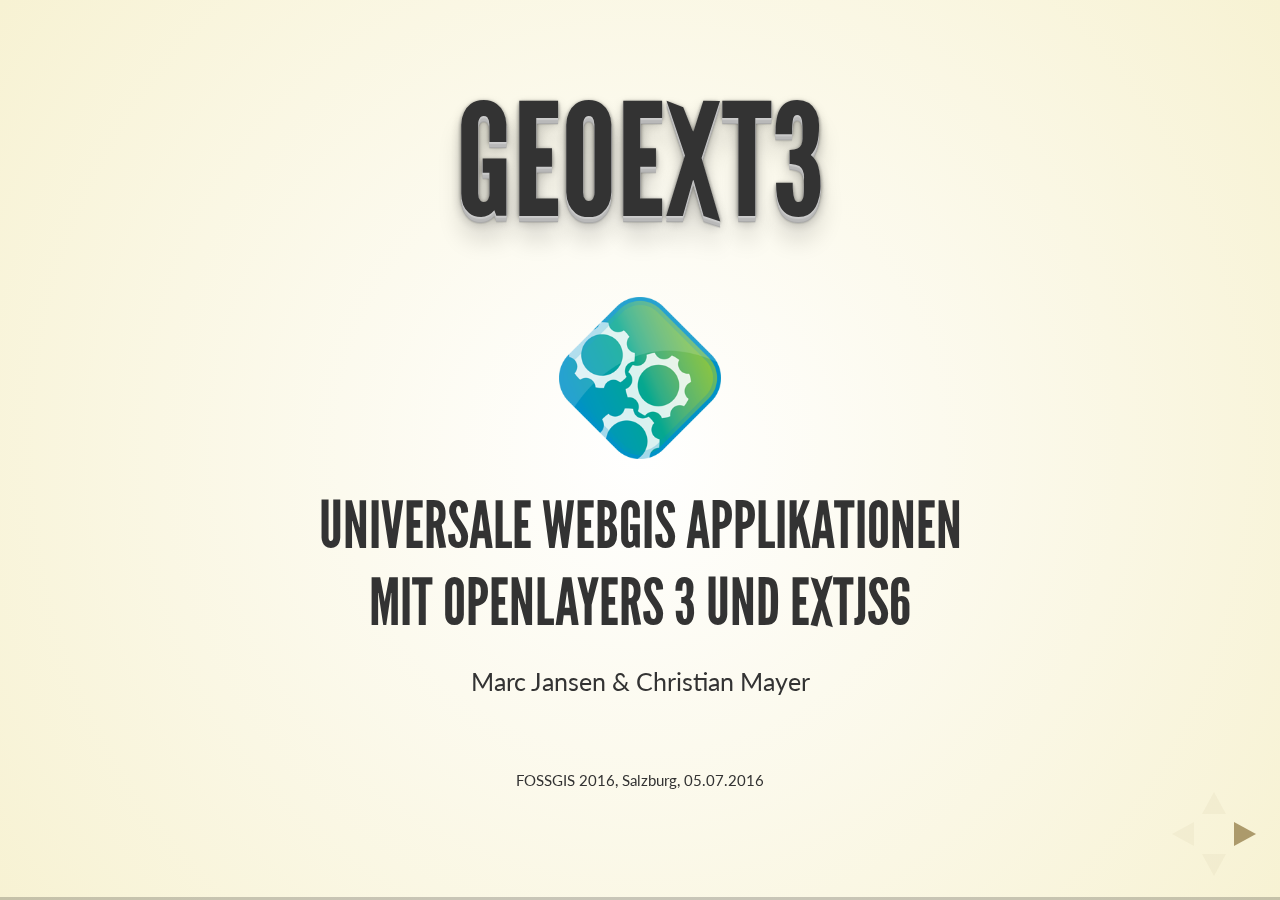
<file: geoext3-talk/index.html>
<!doctype html>
<html lang="de">
  <head>
    <meta charset="utf-8" />
    <meta name="viewport" content="width=device-width, initial-scale=1.0, maximum-scale=1.0, user-scalable=no" />
    <meta name="author" content="Marc Jansen" />
    <meta name="author" content="Christian Mayer" />
    <title>GeoExt3 &mdash; Universale WebGIS Applikationen mit OpenLayers 3 und ExtJS6 | Vortrag auf der FOSSGIS 2016, Salzburg</title>
    <meta name="description" content="GeoExt3 &mdash; Universale WebGIS Applikationen mit OpenLayers 3 und ExtJS6" />

    <!--[if lt IE 9]>
    <script src="../shared/lib/reveal.js-3.3.0/lib/js/html5shiv.js"></script>
    <![endif]-->

    <link rel="stylesheet" href="../shared/lib/reveal.js-3.3.0/css/reveal.css" />
    <link rel="stylesheet" href="../shared/lib/reveal.js-3.3.0/css/theme/beige.css" />

    <link rel="stylesheet" href="../shared/css/customized.css" />

    <!-- Theme used for syntax highlighting of code -->
    <link rel="stylesheet" href="../shared/lib/reveal.js-3.3.0/lib/css/zenburn.css" />

    <!-- Printing and PDF exports -->
    <script>
      var link = document.createElement( 'link' );
      link.rel = 'stylesheet';
      link.type = 'text/css';
      link.href = window.location.search.match( /print-pdf/gi ) ?
        '../shared/lib/reveal.js-3.3.0/css/print/pdf.css' :
        '../shared/lib/reveal.js-3.3.0/css/print/paper.css';
      document.getElementsByTagName( 'head' )[0].appendChild( link );
    </script>

  </head>
  <body>


<!-- BEGIN OF SLIDES -->


    <div class="reveal">
      <div class="slides">

        <section id="start">
          <h1>GeoExt3</h1>
          <img src="../shared/img/geoext-logo.png" class="plain" width=140>
          <h3>Universale WebGIS Applikationen<br />mit OpenLayers 3 und ExtJS6</h3>
          <p>
            <small>Marc Jansen &amp; Christian Mayer</small>
          </p>
          <p>
            <span style="font-size: small;">FOSSGIS 2016, Salzburg, 05.07.2016</small>
          </p>
        </section>

        <section id="toc">
          <h2>Gliederung</h2>
          <ul>
            <li>Über&hellip;</li>
            <li>GeoExt: Stand</li>
            <li>Universale Applikationen…</li>
            <li>… mit GeoExt</li>
            <li>Beispiel</li>
            <li>Fazit</li>
          </ul>
        </section>

        <section id="author-marc-jansen">
          <h2>Marc Jansen</h2>
          <div class="split-info">
            <div class="part" style="width:35%">
              <img src="../shared/img/mj.jpg" class="plain" width="200"/><br />
              <small>
                <a class="email" href="mailto:jansen@terrestris.de">jansen@terrestris.de</a><br />
                <a class="github" href="https://github.com/marcjansen/">@terrestris</a><br />
                <a class="twitter" href="https://twitter.com/selectoid/">@selectoid</a><br />
              </small><br />
              <img src="../shared/img/openlayers_de_1ed.png" class="plain" width=100 />
            </div>
            <div class="part" style="width:60%">
              <div class="enumeration">
                <ul>
                  <li>Seit 2007 Entwickler / Projektleiter bei terrestris</li>
                  <li>Kernentwickler und PSC Mitglied GeoExt</li>
                  <li>Kernentwickler OpenLayers</li>
                  <li>Buchautor "OpenLayers"</li>
                  <li>Sprecher &amp; Trainer <br /> national &amp; international</li>
                  <li>OSGeo Foundation Charter Member</li>
                </ul>
              </div>
            </div>
          </div>
          <div style="clear:both"></div>
        </section>

        <section id="about-company-terrestris">
          <h2>terrestris</h2>
          <div class="split-info">
            <div class="part" style="width:35%">
              <img src="../shared/img/terrestris-logo.png" class="plain" width="200"/>
              <br /><br />
              <a class="github" href="https://github.com/terrestris/">@terrestris</a><br />
              <a class="twitter" href="https://twitter.com/terrestrisde/">@terrestrisde</a>
            </div>
            <div class="part" style="width:60%">
              <div class="enumeration">
                <ul>
                  <li><a href="http://terrestris.de/">terrestris.de</a></li>
                  <li>OpenSource GIS aus Bonn</li>
                  <li>Entwicklung, Projekte &amp; Support/Schulung</li>
                  <li>Beratung, Planung, Implementierung &amp; Wartung</li>
                </ul>
              </div>
            </div>
          </div>
          <div style="clear:both"></div>
        </section>

        <section id="author-christian-mayer">
          <h2>Christian Mayer</h2>
          <div class="split-info">
            <div class="part" style="width:35%">
              <img src="../shared/img/cm.jpg" class="plain" width="200"/><br />
              <small>
                <a class="email" href="mailto:chris@meggsimum">chris@meggsimum.de</a><br />
                <a class="github" href="https://github.com/chrismayer/">@chrismayer</a><br />
                <a class="twitter" href="https://twitter.com/geofootballer/">@geofootballer</a><br />
              </small><br />
            </div>
            <div class="part"  style="width:60%">
              <div class="enumeration">
                <ul>
                  <li>Geoinformatiker</li>
                  <li>Softwareentwickler &amp; -architekt</li>
                  <li>Kernentwickler und PSC Mitglied GeoExt</li>
                  <li>Sprecher &amp; Trainer <br /> national &amp; international</li>
                  <li>OSGeo Foundation Charter Member</li>
                </ul>
              </div>
            </div>
          </div>
          <div style="clear:both"></div>
        </section>

        <section id="about-company-meggsimum">
          <h2>meggsimum</h2>
          <div class="split-info">
            <div class="part" style="width:35%">
              <img src="../shared/img/meggsimum-logo.png" class="plain" width="200"/>
              <br /><br />
              <a class="github" href="https://github.com/meggsimum/">@meggsimum</a><br />
              <a class="twitter" href="https://twitter.com/meggsimum/">@meggsimum</a>
            </div>
            <div class="part" style="width:60%">
              <div class="enumeration">
                <ul>
                  <li><a href="http://meggsimum.de/">meggsimum.de</a></li>
                  <li>Dienstleistungen im Bereich GIS, Webmapping &amp; GDI</li>
                  <li>Maßgeschneiderte WebGIS-Lösungen</li>
                  <li>Softwarekonzepte und Softwareentwicklung</li>
                  <li>Geodaten</li>
                  <li>Beratung und Schulung</li>
                </ul>
              </div>
            </div>
          </div>
          <div style="clear:both"></div>
        </section>

        <section>
          <h1>GeoExt</h1>
          <h2>Aktueller Stand</h2>
        </section>

        <section>
          <h2>GeoExt</h2>
          <ul>
            <li>JavaScript-Framework für "Rich Web Mapping Applications"</li>
            <li>Basiert auf OpenLayers und ExtJS</li>
            <li>Erweitert ExtJS um räumliche Komponenten</li>
            <li>Grafische Komponenten und Daten-Paket</li>
            <li>OpenSource, © OSGeo</li>
            <li>Sei März 2009 (7,5 Jahre)</li>
          </ul>
        </section>

        <section
          data-background-image="img/desktop-complex-composed.png"
          data-background-size="80% auto">
          <p>&nbsp;</p>
        </section>

        <section>
          <h2>Versionen</h2>
          <table>
            <thead>
              <tr>
                <th>GeoExt</th>
                <th>ExtJS</th>
                <th>OpenLayers</th>
              </tr>
            </thead>
            <tbody>
              <tr>
                <td>1.1</td>
                <td>3.x</td>
                <td>2.10</td>
              </tr>
              <tr>
                <td>2.1</td>
                <td>4.2.x / 5.1.x</td>
                <td>2.13.1</td>
              </tr>
              <tr class="fragment highlight-blue">
                <td>3 (master)</td>
                <td>6.x</td>
                <td>3.x</td>
              </tr>
            </tbody>
          </table>
        </section>

        <section>
          <h2>Neuerung OpenLayers</h2>
        </section>

        <section>
          <blockquote>
            A high-performance, feature-packed library for all your mapping
            needs.
            <footer>&mdash; <cite><a href="http://openlayers.org/">openlayers.org, 27. Juni 2016</a></cite></footer>
          </blockquote>
          <ul class="fragment fade-in">
            <li>Kompletter rewrite nach v2.x</li>
            <li>Mobile from start</li>
            <li>Unabhängig von …
              <ul>
                <li>… Endgerät</li>
                <li>… Browser</li>
                <li>… Bibliothek</li>
              </ul>
            </li>
          </ul>
        </section>

        <section
          data-background-image="img/ol-desktop-composed.png"
          data-background-size="80% auto">
          <p>&nbsp;</p>
        </section>

        <section
          data-background-image="img/ol-iphone6-composed.png"
          data-background-size="90% auto">
          <p>&nbsp;</p>
        </section>

        <section>
          <h2>…universal.</h2>
        </section>

        <section>
          <h2>Neuerung ExtJS 6</h2>
        </section>

        <section>
          <h2>Zusammenführung ExtJS / Sencha Touch</h2>
          <ul>
            <li>Toolkits classic &amp; modern</li>
            <li>Build profiles</li>
            <li>Besseres Themeing (fashion)</li>
            <li>Model-View-Controller &amp; Model-View-ViewModel</li>
            <li><code>Ext.Widget</code> … <code>Ext.list.Tree</code> </li>
          </ul>
        </section>

        <section
          data-background-image="img/desktop-classic-admin-dashboard-composed.png"
          data-background-size="80% auto">
          <p>&nbsp;</p>
        </section>

        <section
          data-background-image="img/iphone6-modern-admin-dashboard-composed.png"
          data-background-size="90% auto">
          <p>&nbsp;</p>
        </section>

        <section>
          <h2>…universal.</h2>
        </section>

        <section>
          <h2>Universale<br />Applikationen</h2>
        </section>

        <section>
          <h2>Ziel</h2>
          <ul>
            <li>Eine Codebasis => multiple builds</li>
            <li>Weniger Reibungsverluste</li>
            <li>Wiederverwendung von Code</li>
            <li>UI weitestgehend abhängig von Endgerät</li>
          </ul>
        </section>

        <section>
          <blockquote>
            Ideally, the Universal aspect of the your application will contain
            data, models, viewmodels, etc. You can also share controllers,
            though, <span class="highlight">developers may need
            to be creative</span> in order to produce logic that can span
            toolkits.
            <footer>
              &mdash; <cite><a href="https://docs.sencha.com/extjs/6.0/application_architecture/developing_for_multiple_screens_and_environments.html">sencha.com, 27. Juni 2016</a></cite>
              <br />Eig. Hervorhebung
            </footer>
          </blockquote>
        </section>

        <section>
          <h2>app.json &amp; sencha</h2>
          <pre><code data-trim contenteditable>
"builds": {
    "classic": {
        "toolkit": "classic",
        "theme": "theme-triton"
    },

    "modern": {
        "toolkit": "modern",
        "theme": "theme-triton"
    }
}
          </code></pre>
          <pre><code data-trim contenteditable>
$ sencha app build modern
          </code></pre>
        </section>

        <section
          data-background-image="img/folder-structure.png"
          data-background-size="auto 90%">
          <p>&nbsp;</p>
        </section>

        <section>
          <h2>Profildetektion in index.html</h2>
          <pre><code data-trim>
Ext.beforeLoad = function (tags) {
    var s = location.search,  // the query string (ex "?foo=1&bar")
        profile;
    // For testing look for "?classic" or "?modern" in the URL
    // to override device detection default.
    if (s.match(/\bclassic\b/)) {
        profile = 'classic';
    } else if (s.match(/\bmodern\b/)) {
        profile = 'modern';
    } else {
        profile = tags.desktop ? 'classic' : 'modern';
        // tag.phone, tags.cordova …
    }

    Ext.manifest = profile; // must match a build profile name
};
          </code></pre>
        </section>

        <section>
          <h2>Universale Applikationen</h2>
          <h1>…mit GeoExt</h1>
        </section>

        <section>
          <h2>Was bedeutet dies für GeoExt?</h2>
          <ul>
            <li>Korrekte Ableitungen in eigenen Klassen</li>
            <li>Bsp. <code>GeoExt.component.Map</code></li>
            <li>Wiederverendbar: alles außer <code>GeoExt.grid.column.Symbolizer</code></li>
            <li>components, data-package (models und stores), utilities &amp; mixins</li>
            <li>tree-Strukturen via models</li>
          </ul>
        </section>

        <section>
          <h2>Nicht als package verwendbar</h2>
          <pre><code data-trim>
"classpath": [
    "app",
    "${toolkit.name}/src",
    "packages/remote/GeoExt/src/component",
    "packages/remote/GeoExt/src/data",
    "packages/remote/GeoExt/src/mixin",
    "packages/remote/GeoExt/src/util"
]
          </code></pre>
          <p>
            Globales <code>"requires": [ "GeoExt" ]</code> entfernen
          </p>
        </section>

        <section>
          <h1>Beispiel</h1>
        </section>

        <section
          data-background-image="img/desktop-bfs-composed.png"
          data-background-size="80% auto">
          <p>&nbsp;</p>
        </section>

        <section
          data-background-image="img/iphone6-bfs-composed.png"
          data-background-size="auto 90%">
          <p>&nbsp;</p>
        </section>

        <section
          data-background-image="img/mobiletree-composed.png"
          data-background-size="90% auto">
          <p>&nbsp;</p>
        </section>

        <section>
          <h2>Fazit</h2>
        </section>

        <section>
          <h2>Fazit</h2>
          <ul>
            <li>Großes Potential</li>
            <li>Anspruchsvolle Detailentwicklung (Framework / App)</li>
            <li>Einige unerwartete Fallstricke</li>
            <li>Ansprechende Ergebnisse</li>
            <li>Derzeit Verbesserungen finanziert (BfS)<br /></li>
            <li>Mehr Kollaboration gewünscht</li>
            <li>Viele Ideen / wenig Zeit</li>
            <li>Sponsoren? Entwickler?</li>
          </ul>
        </section>

        <section id="thanks-questions">
          <h4>Vielen Dank</h4>
          <hr />
          <h1 style="font-size:3.0em">Fragen &amp; Anmerkungen?</h1>
          <hr />
          <p class="subtle">
            <a href="#/imprint">Impressum</a>
          </p>
        </section>

        <section id="imprint">
          <h2>Impressum</h2>
          <h4>Autoren</h4>
          <div style="width: 45%; float: left;">
            <address style="text-align: left">
              <strong>Marc Jansen</strong><br />
              <span style="font-size: smaller;">
              terrestris GmbH &amp; Co. KG<br />
              Kölnstr. 99<br />
              53111 Bonn<br />
              jansen@terrestris.de
              </span>
            </address>
          </div>
          <div style="width: 45%; float: right;">
            <address style="text-align: right">
              <strong>Christian Mayer</strong><br />
              <span style="font-size: smaller;">
              meggsimum<br />
              Hauptstraße 165a<br />
              67125 Dannstadt-Schauernheim<br />
              chris@meggsimum.de
              </span>
            </address>
          </div>
          <h4 style="clear:both;">Lizenz</h4>
          <p id="license">
            Diese Folien sind unter <a
            href="http://creativecommons.org/licenses/by-sa/2.0/">CC BY-SA</a>
            veröffentlicht.
          </p>
          <p>
            <a href="https://rawgit.com/marcjansen/fossgis2016/master/geoext3-talk/index.html">Vortragsfolien</a>,
            <a href="https://rawgit.com/marcjansen/fossgis2016/master/geoext3-talk/GeoExt3-Universale-WebGIS-Applikationen-mit-OpenLayers-3-und-ExtJS6.pdf">PDF-Version</a>,
            <a href="https://github.com/marcjansen/fossgis2016">git repository</a>
          </p>
        </section>

      </div>
    </div>


<!-- END OF SLIDES -->


    <script src="../shared/lib/reveal.js-3.3.0/lib/js/head.min.js"></script>
    <script src="../shared/lib/reveal.js-3.3.0/js/reveal.js"></script>
    <script>
(function () {
  var revealPath = '../shared/lib/reveal.js-3.3.0/';
  // More info https://github.com/hakimel/reveal.js#configuration
  Reveal.initialize({
    history: true,

    // More info https://github.com/hakimel/reveal.js#dependencies
    dependencies: [
      {
        src: revealPath + 'plugin/markdown/marked.js'
      },
      {
        src: revealPath + 'plugin/markdown/markdown.js'
      },
      {
        src: revealPath + 'plugin/notes/notes.js',
        async: true
      },
      {
        src: revealPath + 'plugin/highlight/highlight.js',
        async: true,
        callback: function() {
          hljs.initHighlightingOnLoad();
        }
      }
    ]
  });
}());
    </script>
  </body>
</html>
</file>
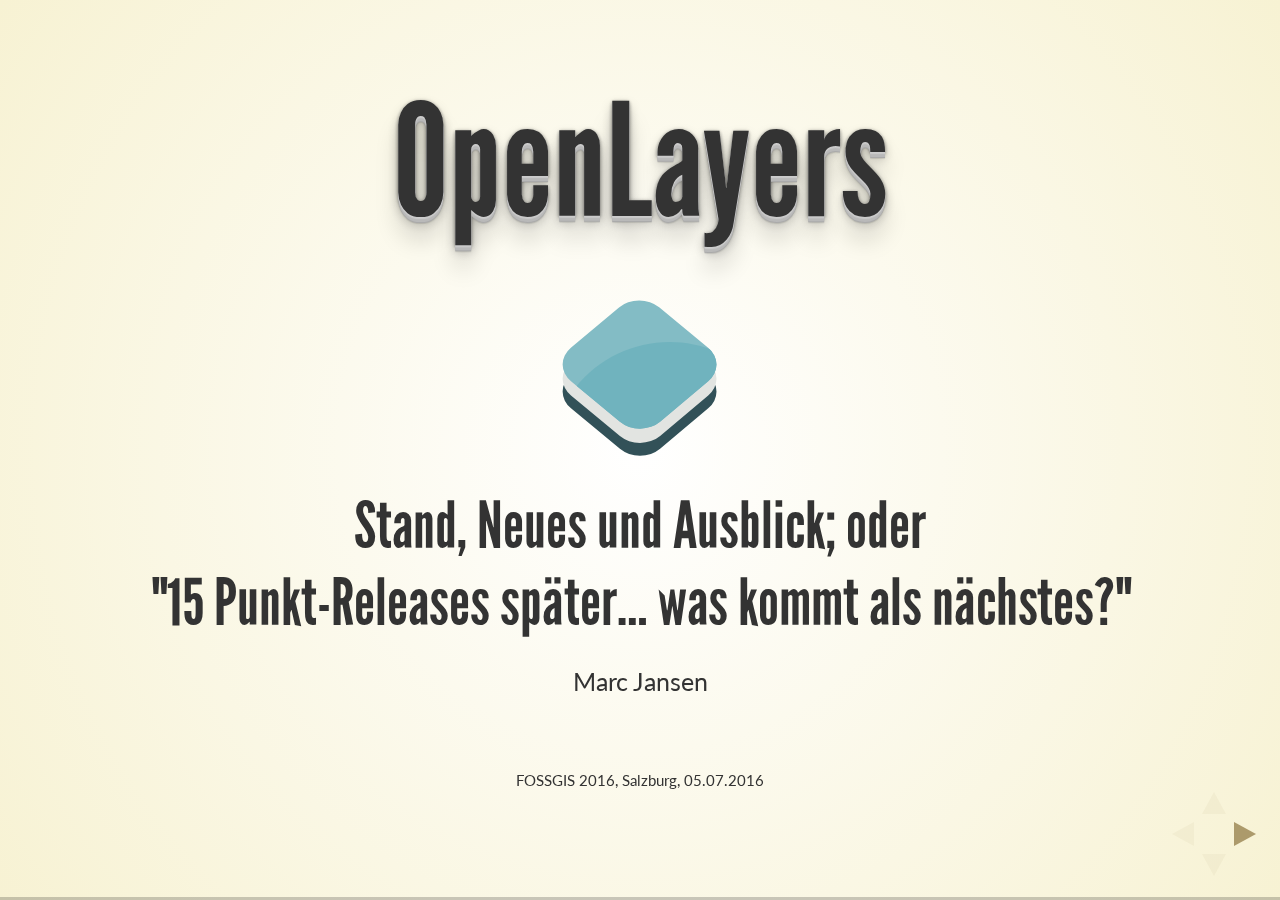
<file: openlayers-talk/index.html>
<!doctype html>
<html lang="de">
  <head>
    <meta charset="utf-8" />
    <meta name="viewport" content="width=device-width, initial-scale=1.0, maximum-scale=1.0, user-scalable=no" />
    <meta name="author" content="Marc Jansen" />
    <title>OpenLayers 3: Stand, Neues und Ausblick; oder "15 Punkt-Releases später… was kommt als nächstes?" | Vortrag auf der FOSSGIS 2016, Salzburg</title>
    <meta name="description" content="OpenLayers 3: Stand, Neues und Ausblick; oder '15 Punkt-Releases später… was kommt als nächstes?'" />

    <!--[if lt IE 9]>
    <script src="../shared/lib/reveal.js-3.3.0/lib/js/html5shiv.js"></script>
    <![endif]-->

    <link rel="stylesheet" href="../shared/lib/reveal.js-3.3.0/css/reveal.css" />
    <link rel="stylesheet" href="../shared/lib/reveal.js-3.3.0/css/theme/beige.css" />

    <link rel="stylesheet" href="../shared/css/customized.css" />

    <!-- Theme used for syntax highlighting of code -->
    <link rel="stylesheet" href="../shared/lib/reveal.js-3.3.0/lib/css/zenburn.css" />

    <!-- Printing and PDF exports -->
    <script>
      var link = document.createElement( 'link' );
      link.rel = 'stylesheet';
      link.type = 'text/css';
      link.href = window.location.search.match( /print-pdf/gi ) ?
        '../shared/lib/reveal.js-3.3.0/css/print/pdf.css' :
        '../shared/lib/reveal.js-3.3.0/css/print/paper.css';
      document.getElementsByTagName( 'head' )[0].appendChild( link );
    </script>

  </head>
  <body>


<!-- BEGIN OF SLIDES -->


    <div class="reveal">
      <div class="slides">
        <section id="start"> <!-- data-background-size="contain" data-background-image="../shared/img/OpenLayers_logo.svg" -->
          <h1 class="force-natural-case">OpenLayers</h1>
          <img src="../shared/img/OpenLayers_logo.svg" class="plain" width=140>
          <h3 class="force-natural-case">Stand, Neues und Ausblick; oder<br />"15 Punkt-Releases später… was kommt als nächstes?"</h3>
          <p>
            <small>Marc Jansen</small>
          </p>
          <p>
            <span style="font-size: small;">FOSSGIS 2016, Salzburg, 05.07.2016</small>
          </p>
        </section>

        <section id="toc">
          <h2>Gliederung</h2>
          <ul>
            <li>Über…</li>
            <li>Stand</li>
            <li>Neues (15 Punkt-Releases)</li>
            <li>Ausblick</li>
          </ul>
        </section>

        <section>
          <h1>Über…</h1>
        </section>

        <section id="author-marc-jansen">
          <h2>Marc Jansen</h2>
          <div class="split-info">
            <div class="part" style="width:35%">
              <img src="../shared/img/mj.jpg" class="plain" width="200"/><br />
              <small>
                <a class="email" href="mailto:jansen@terrestris.de">jansen@terrestris.de</a><br />
                <a class="github" href="https://github.com/marcjansen/">@terrestris</a><br />
                <a class="twitter" href="https://twitter.com/selectoid/">@selectoid</a><br />
              </small><br />
              <img src="../shared/img/openlayers_de_1ed.png" class="plain" width=100 />
            </div>
            <div class="part" style="width:60%">
              <div class="enumeration">
                <ul>
                  <li>Seit 2007 Entwickler / Projektleiter bei terrestris</li>
                  <li>Kernentwickler und PSC Mitglied GeoExt</li>
                  <li>Kernentwickler OpenLayers</li>
                  <li>Buchautor "OpenLayers"</li>
                  <li>Sprecher &amp; Trainer <br /> national &amp; international</li>
                  <li>OSGeo Foundation Charter Member</li>
                </ul>
              </div>
            </div>
          </div>
          <div style="clear:both"></div>
        </section>

        <section id="about-company-terrestris">
          <h2>terrestris</h2>
          <div class="split-info">
            <div class="part" style="width:35%">
              <img src="../shared/img/terrestris-logo.png" class="plain" width="200"/>
              <br /><br />
              <a class="github" href="https://github.com/terrestris/">@terrestris</a><br />
              <a class="twitter" href="https://twitter.com/terrestrisde/">@terrestrisde</a>
            </div>
            <div class="part" style="width:60%">
              <div class="enumeration">
                <ul>
                  <li><a href="http://terrestris.de/">terrestris.de</a></li>
                  <li>OpenSource GIS aus Bonn</li>
                  <li>Entwicklung, Projekte &amp; Support/Schulung</li>
                  <li>Beratung, Planung, Implementierung &amp; Wartung</li>
                </ul>
              </div>
            </div>
          </div>
          <div style="clear:both"></div>
        </section>

        <section>
          <h1>Stand</h1>
        </section>

        <section>
          <h2>Was ist OpenLayers?</h2>
          <blockquote>
            A high-performance, feature-packed library for all your mapping
            needs.
            <footer>&mdash; <cite><a href="http://openlayers.org/">openlayers.org, 27. Juni 2016</a></cite></footer>
          </blockquote>
          <ul class="fragment">
            <li>OpenSource (BSD)</li>
            <li>JavaScript</li>
            <li>OSGeo project</li>
          </ul>
        </section>

        <section>
          <h2>OpenLayers</h2>
          <ul>
            <li>…lange Historie<ul>
              <li>v2.0.0, August 2006</li>
              <li>v3.0.0, August 2014</li>
              <li>v3.16.0, Mai 2016</li>
            </ul></li>
            <li>viele Daten- &amp; Layerquellen</li>
            <li>Interaktionen &amp; Steuerelemente</li>
            <li>Aktiv entwickelt &amp; große Community</li>
            <li>Gut dokumentiert &amp; viele Beispiele</li>
            <li>Universal einsetzbar</li>
          </ul>
        </section>

        <section
          data-background-image="img/basic.png"
          data-background-size="contain">
          <p>&nbsp;</p>
        </section>

        <section
          data-background-image="img/portals.png"
          data-background-size="contain">
          <p>&nbsp;</p>
        </section>

        <section
          data-background-image="img/vector.png"
          data-background-size="contain">
          <p>&nbsp;</p>
        </section>

        <section
          data-background-image="img/ol3-cesium.png"
          data-background-size="contain">
          <p>&nbsp;</p>
        </section>

        <section>
          <h1>Neues</h1>
          <h2>15 Punkt-Releases später</h2>
        </section>

        <section>
          <h2>11.03.2015 - 05.07.2016</h2>
          <h2>v3.3.0 - v3.17.0</h2>
          <hr />
          <h3>14 Punkt-Releases</h3>
        </section>

        <section>
          <img src="img/github-changes.png" class="stretch plain" />
          <ul>
            <li>&gt; 3.000 commits</li>
            <li>&gt; 1.000 Dateiänderungen</li>
            <li>22 Beitragende (code)</li>
          </ul>
        </section>

        <section>
          <img src="img/github-top-contributors.png" class="stretch plain" />
          <ul>
            <li>Top-6 Beitragende</li>
            <li>5 verschiedene Firmen &amp; ein Bot</li>
            <li>5 verschiedene Nationalitäten</li>
            <li>Hohe Kontinuität</li>
          </ul>
        </section>

        <section>
          <h1>Wichtige Änderungen / neue Features</h1>
          <h4>… eine Auswahl</h4>
        </section>

        <section>
          <h2>v3.4.0</h2>
          <ul>
            <li>Dateline wrapping tile-sources <img src="img/dateline.png" class="plain" /></li>
            <li>Circles in Draw interaction <img src="img/circle.png" class="plain" /></li>
          </ul>
        </section>

        <section>
          <h2>v3.4.0 &mdash; v3.10.0</h2>
          <ul>
            <li>Einige experimentelle Features entfernt (two-way-binding, FeatureOverlay…)</li>
            <li>Spezifische Vektor sources entfernt; => <code>format</code> in Vector-source</li>
            <li>Translate Interaktion</li>
            <li>IE 9 mit ES5-Shims, Edge-Support</li>
            <li>Zahlreiche Bugfixes</li>
            <li>Performanceverbesserungen</li>
            <li>Bessere Dokumentation</li>
            <li>…</li>
          </ul>
        </section>

        <section>
          <section>
            <h2>v3.11.0</h2>
            <ul>
              <li>Clientseitige Rasterreprojektion <img src="img/reprojection.png" class="plain" /></li>
            </ul>
          </section>
          <section>
            <img src="img/2009.jpg" class="stretch plain" />
            <p>Sydney, Australien, Oktober 2009</p>
          </section>
          <section>
            <div class="stretch">
              <iframe width="100%" height="100%" src="http://openlayers.org/en/latest/examples/reprojection-by-code.html"></iframe>
            </div>
          </section>
          <section>
            <h2>v3.11.0</h2>
            <ul>
              <li>Mapbox Vector Tiles <img src="img/mvt.png" class="plain" /></li>
            </ul>
          </section>
          <section>
            <div class="stretch">
              <iframe width="100%" height="100%" src="http://openlayers.org/en/latest/examples/mapbox-vector-tiles-advanced.html"></iframe>
            </div>
          </section>
        </section>

        <section>
          <section>
            <h2>Außerdem neu:</h2>
            <ul>
              <li>ol.source.CartoDB</li>
              <li>ol.source.ImageArcGISRest</li>
              <li>Multiline Labels (Vektoren)</li>
              <li>ol.source.Raster</li>
            </ul>
          </section>
          <section>
            <div class="stretch">
              <iframe width="100%" height="100%" src="http://openlayers.org/en/latest/examples/raster.html"></iframe>
            </div>
          </section>
        </section>

        <section>
          <h2 colspan="2">Weiche Übergänge bei URL-Änderungen</h2>
          <table>
            <tr>
              <td style="vertical-align:top">
                <img src="img/url-change-before.gif" class="plain" />
              </td>
              <td>
                <img src="img/url-change-after.gif" class="plain" />
              </td>
            </tr>
          </table>
        </section>

        <section>
          <h2>…gerne Vergessen</h2>
          <ul>
            <li>…zahlreiche Usability- und Dokumentationsverbesserungen</li>
            <li>Kreuzverlinkung</li>
            <li>Verlinkung API</li>
            <li>Kennzeichnung älterer Beispiele / API</li>
          </ul>
        </section>

        <section>
          <table class="stretch">
            <tr>
              <th>v3.3.0</th>
              <th>v3.16.0</th>
            </tr>
            <tr>
              <td style="vertical-align:top">
                <img src="img/simple-3.3.0.png" class="plain" />
              </td>
              <td>
                <img src="img/simple-3.16.0.png" class="plain" />
              </td>
            </tr>
          </table>
        </section>

        <section>
          <h1>Ausblick</h1>
          <h2>… was kommt als nächstes?</h2>
        </section>

        <section>
          <h2>Zukunftsmusik</h2>
          <ul>
            <li>Abhängigkeit von closure-library entfernen</li>
            <li>ECMAScript 2015 Module</li>
            <li>Mehr WebGL (Linien und Flächen), <a href="https://github.com/openlayers/ol3/pull/5462">#5462</a><img src="img/webgl.png" class="plain" /></li>
            <li>…</li>
          </ul>
        </section>

        <section
          data-background-image="img/builder.png"
          data-background-size="contain">
          <p>&nbsp;</p>
        </section>

        <section id="thanks-questions">
          <h4>Vielen Dank</h4>
          <hr />
          <h1 style="font-size:3.0em">Fragen &amp; Anmerkungen?</h1>
          <hr />
          <p class="subtle">
            <a href="#/imprint">Impressum</a>
          </p>
        </section>

        <section id="imprint">
          <h2>Impressum</h2>
          <h4>Autor</h4>
          <div>
            <address style="text-align: left">
              <strong>Marc Jansen</strong><br />
              <span style="font-size: smaller;">
              terrestris GmbH &amp; Co. KG<br />
              Kölnstr. 99<br />
              53111 Bonn<br />
              jansen@terrestris.de
              </span>
            </address>
          </div>
          <h4 style="clear:both;">Lizenz</h4>
          <p id="license">
            Diese Folien sind unter <a
            href="http://creativecommons.org/licenses/by-sa/2.0/">CC BY-SA</a>
            veröffentlicht.
          </p>
          <p>
            <!-- Use http, so that no mixed content warning due to embeded openlayers examples -->
            <a href="http://rawgit.com/marcjansen/fossgis2016/master/openlayers-talk/index.html">Vortragsfolien</a>,
            <a href="https://rawgit.com/marcjansen/fossgis2016/master/openlayers-talk/OpenLayers-3-Stand-Neues-und-Ausblick.pdf">PDF-Version</a>,
            <a href="https://github.com/marcjansen/fossgis2016">git repository</a>
          </p>
        </section>

      </div>
    </div>



    <script src="../shared/lib/reveal.js-3.3.0/lib/js/head.min.js"></script>
    <script src="../shared/lib/reveal.js-3.3.0/js/reveal.js"></script>
    <script>
(function () {
  var revealPath = '../shared/lib/reveal.js-3.3.0/';
  // More info https://github.com/hakimel/reveal.js#configuration
  Reveal.initialize({
    history: true,

    // More info https://github.com/hakimel/reveal.js#dependencies
    dependencies: [
      {
        src: revealPath + 'plugin/markdown/marked.js'
      },
      {
        src: revealPath + 'plugin/markdown/markdown.js'
      },
      {
        src: revealPath + 'plugin/notes/notes.js',
        async: true
      },
      {
        src: revealPath + 'plugin/highlight/highlight.js',
        async: true,
        callback: function() {
          hljs.initHighlightingOnLoad();
        }
      }
    ]
  });
}());
    </script>
  </body>
</html>
</file>
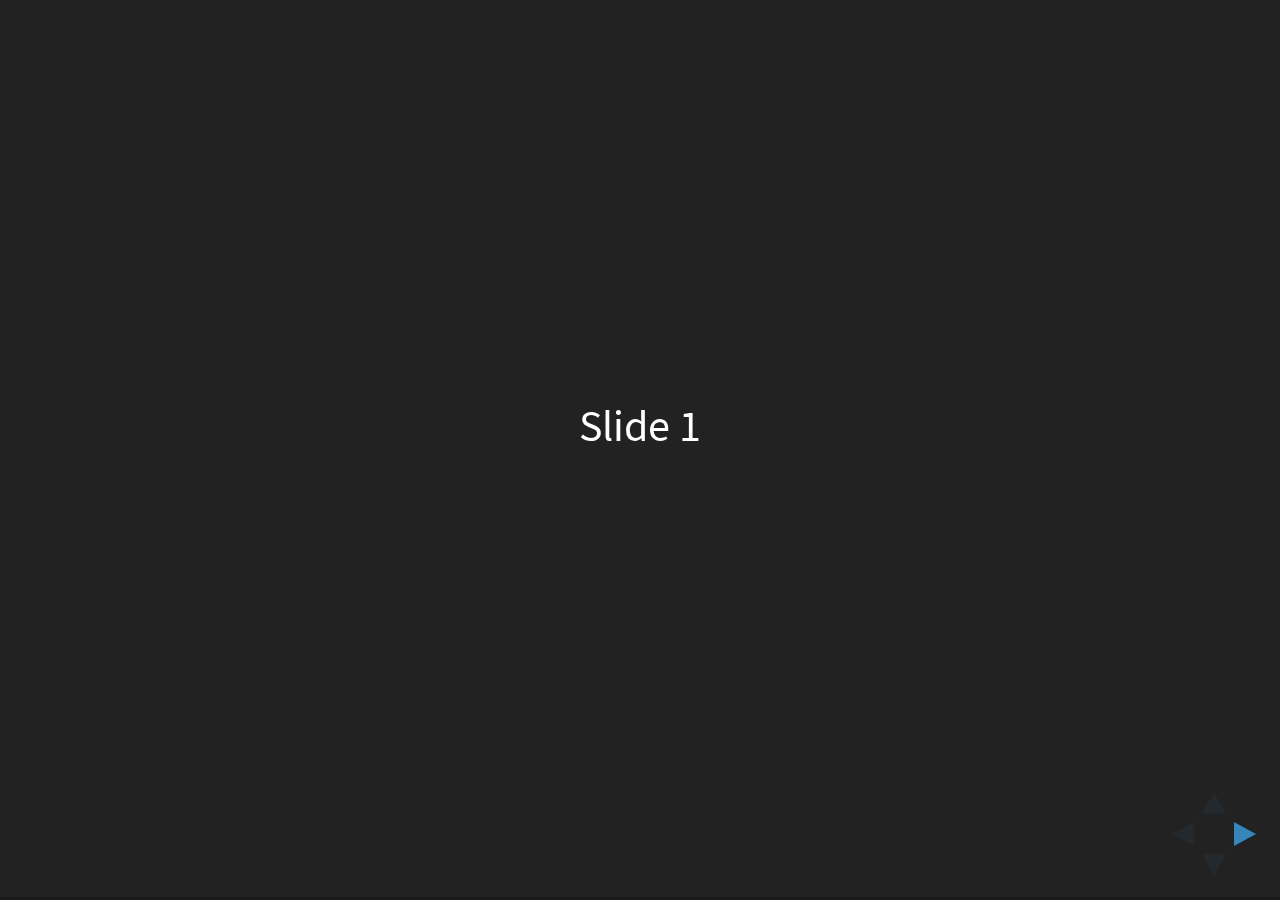
<file: shared/lib/reveal.js-3.3.0/index.html>
<!doctype html>
<html>
	<head>
		<meta charset="utf-8">
		<meta name="viewport" content="width=device-width, initial-scale=1.0, maximum-scale=1.0, user-scalable=no">

		<title>reveal.js</title>

		<link rel="stylesheet" href="css/reveal.css">
		<link rel="stylesheet" href="css/theme/black.css">

		<!-- Theme used for syntax highlighting of code -->
		<link rel="stylesheet" href="lib/css/zenburn.css">

		<!-- Printing and PDF exports -->
		<script>
			var link = document.createElement( 'link' );
			link.rel = 'stylesheet';
			link.type = 'text/css';
			link.href = window.location.search.match( /print-pdf/gi ) ? 'css/print/pdf.css' : 'css/print/paper.css';
			document.getElementsByTagName( 'head' )[0].appendChild( link );
		</script>
	</head>
	<body>
		<div class="reveal">
			<div class="slides">
				<section>Slide 1</section>
				<section>Slide 2</section>
			</div>
		</div>

		<script src="lib/js/head.min.js"></script>
		<script src="js/reveal.js"></script>

		<script>
			// More info https://github.com/hakimel/reveal.js#configuration
			Reveal.initialize({
				history: true,

				// More info https://github.com/hakimel/reveal.js#dependencies
				dependencies: [
					{ src: 'plugin/markdown/marked.js' },
					{ src: 'plugin/markdown/markdown.js' },
					{ src: 'plugin/notes/notes.js', async: true },
					{ src: 'plugin/highlight/highlight.js', async: true, callback: function() { hljs.initHighlightingOnLoad(); } }
				]
			});
		</script>
	</body>
</html>
</file>
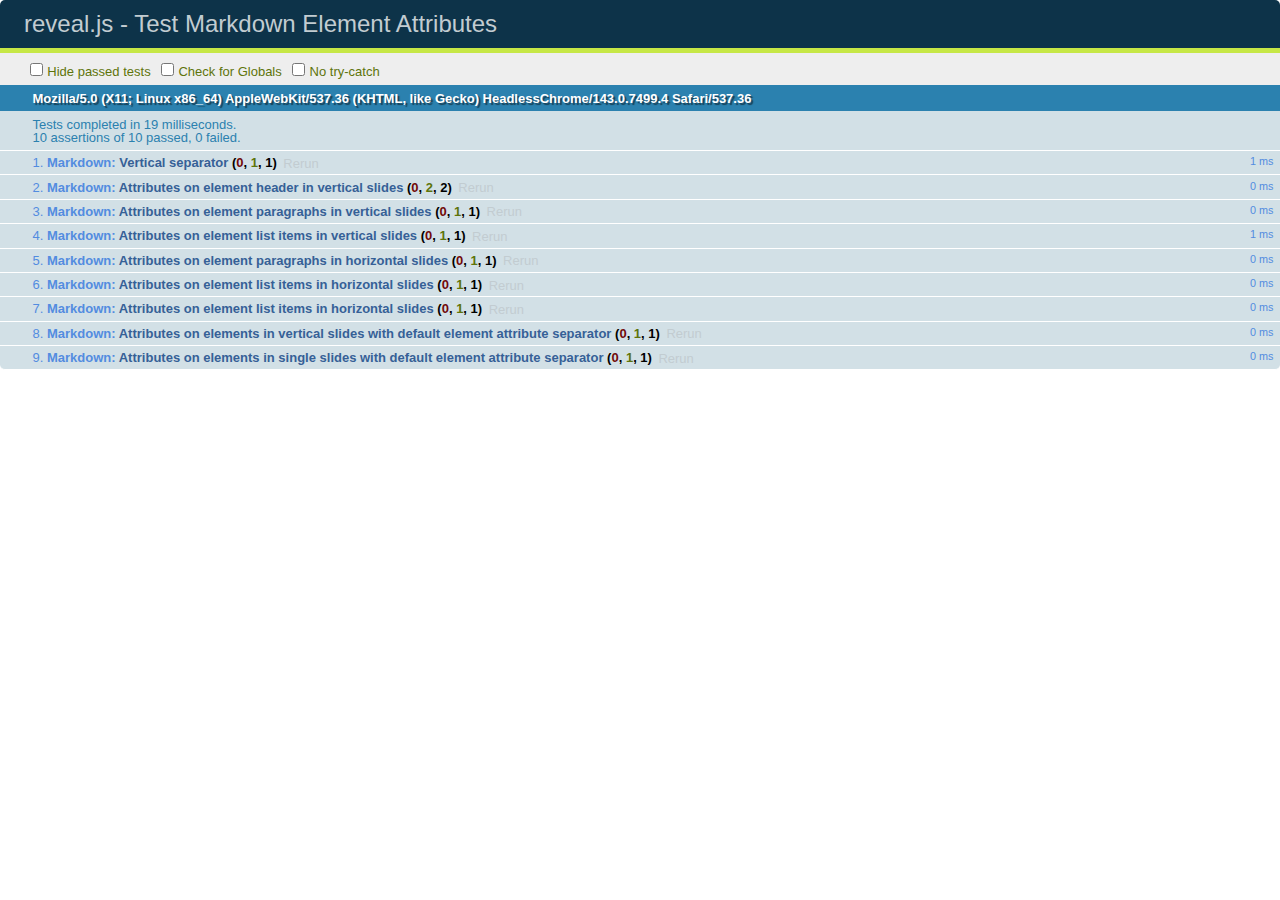
<file: shared/lib/reveal.js-3.3.0/test/test-markdown-element-attributes.html>
<!doctype html>
<html lang="en">

	<head>
		<meta charset="utf-8">

		<title>reveal.js - Test Markdown Element Attributes</title>

		<link rel="stylesheet" href="../css/reveal.css">
		<link rel="stylesheet" href="qunit-1.12.0.css">
	</head>

	<body style="overflow: auto;">

		<div id="qunit"></div>
		<div id="qunit-fixture"></div>

		<div class="reveal" style="display: none;">

			<div class="slides">

				<!-- <section data-markdown="example.md" data-separator="^\n\n\n" data-separator-vertical="^\n\n"></section> -->

				<!-- Slides are separated by newline + three dashes + newline, vertical slides identical but two dashes -->
				<section data-markdown data-separator="^\n---\n$" data-separator-vertical="^\n--\n$" data-element-attributes="{_\s*?([^}]+?)}">>
					<script type="text/template">
						## Slide 1.1
						<!-- {_class="fragment fade-out" data-fragment-index="1"} -->

						--

						## Slide 1.2
						<!-- {_class="fragment shrink"} -->

						Paragraph 1
						<!-- {_class="fragment grow"} -->

						Paragraph 2
						<!-- {_class="fragment grow"} -->

						- list item 1 <!-- {_class="fragment grow"} -->
						- list item 2 <!-- {_class="fragment grow"} -->
						- list item 3 <!-- {_class="fragment grow"} -->


						---

						## Slide 2


						Paragraph 1.2  
						multi-line <!-- {_class="fragment highlight-red"} -->

						Paragraph 2.2 <!-- {_class="fragment highlight-red"} -->

						Paragraph 2.3 <!-- {_class="fragment highlight-red"} -->

						Paragraph 2.4 <!-- {_class="fragment highlight-red"} -->

						- list item 1 <!-- {_class="fragment highlight-green"} -->
						- list item 2<!-- {_class="fragment highlight-green"} -->
						- list item 3<!-- {_class="fragment highlight-green"} -->
						- list item 4
						<!-- {_class="fragment highlight-green"} -->
						- list item 5<!-- {_class="fragment highlight-green"} -->

						Test

						![Example Picture](examples/assets/image2.png)
						<!-- {_class="reveal stretch"} -->

					</script>
				</section>



				<section 	data-markdown data-separator="^\n\n\n"
									data-separator-vertical="^\n\n"
									data-separator-notes="^Note:"
									data-charset="utf-8">
					<script type="text/template">
						# Test attributes in Markdown with default separator
						## Slide 1 Def <!-- .element: class="fragment highlight-red" data-fragment-index="1" -->


						## Slide 2 Def
						<!-- .element: class="fragment highlight-red" -->

					</script>
				</section>

				<section data-markdown>
				  <script type="text/template">
					## Hello world
					A paragraph
					<!-- .element: class="fragment highlight-blue" -->
				  </script>
				</section>

				<section data-markdown>
				  <script type="text/template">
					## Hello world

					Multiple  
					Line
					<!-- .element: class="fragment highlight-blue" -->
				  </script>
				</section>

				<section data-markdown>
				  <script type="text/template">
					## Hello world

					Test<!-- .element: class="fragment highlight-blue" -->

					More Test
				  </script>
				</section>


			</div>

		</div>

		<script src="../lib/js/head.min.js"></script>
		<script src="../js/reveal.js"></script>
		<script src="../plugin/markdown/marked.js"></script>
		<script src="../plugin/markdown/markdown.js"></script>
		<script src="qunit-1.12.0.js"></script>

		<script src="test-markdown-element-attributes.js"></script>

	</body>
</html>
</file>
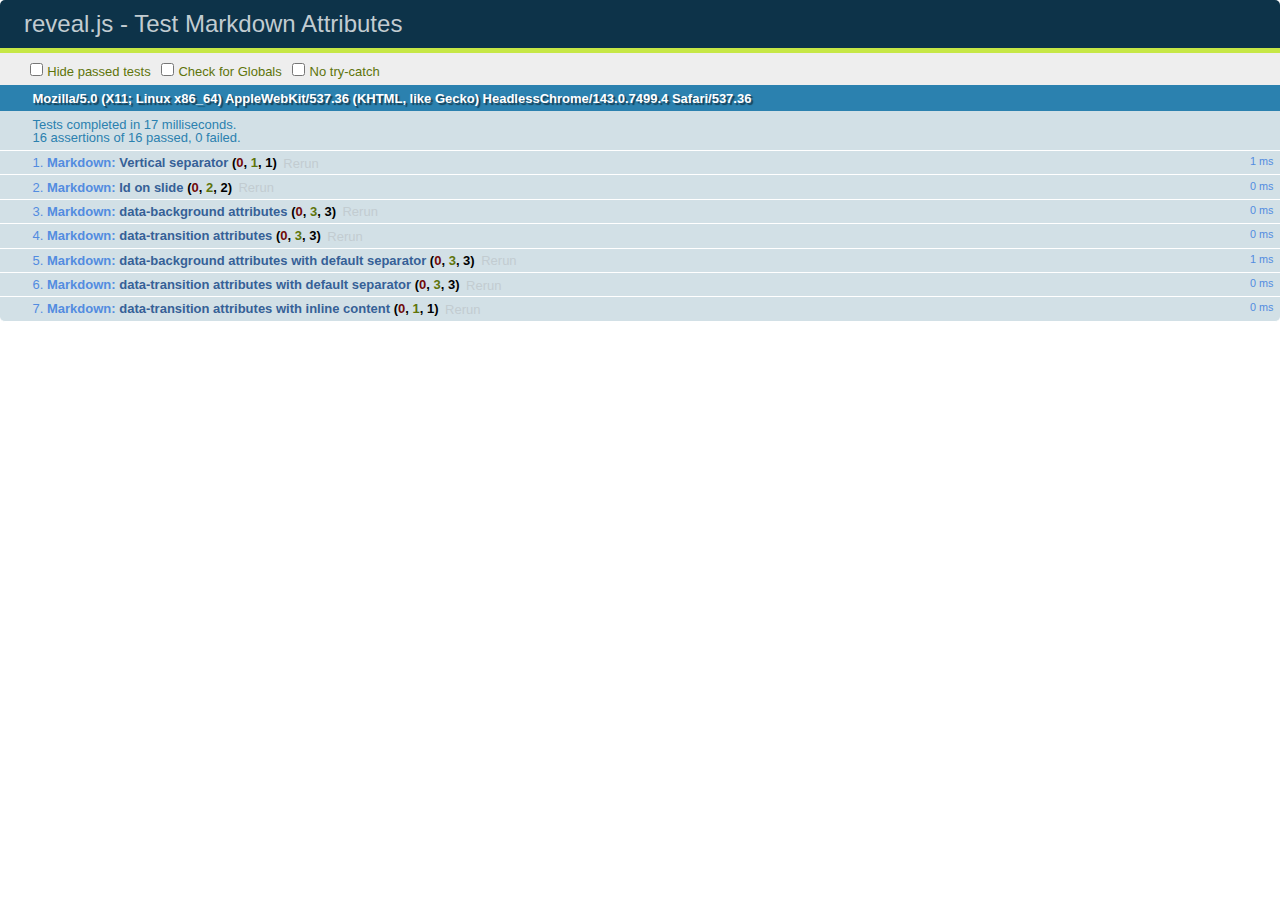
<file: shared/lib/reveal.js-3.3.0/test/test-markdown-slide-attributes.html>
<!doctype html>
<html lang="en">

	<head>
		<meta charset="utf-8">

		<title>reveal.js - Test Markdown Attributes</title>

		<link rel="stylesheet" href="../css/reveal.css">
		<link rel="stylesheet" href="qunit-1.12.0.css">
	</head>

	<body style="overflow: auto;">

		<div id="qunit"></div>
		<div id="qunit-fixture"></div>

		<div class="reveal" style="display: none;">

			<div class="slides">

				<!-- <section data-markdown="example.md" data-separator="^\n\n\n" data-separator-vertical="^\n\n"></section> -->

				<!-- Slides are separated by three lines, vertical slides by two lines, attributes are one any line starting with (spaces and) two dashes -->
				<section 	data-markdown data-separator="^\n\n\n"
									data-separator-vertical="^\n\n"
									data-separator-notes="^Note:"
									data-attributes="--\s(.*?)$"
									data-charset="utf-8">
					<script type="text/template">
						# Test attributes in Markdown
						## Slide 1



						## Slide 2
						<!-- -- id="slide2" data-transition="zoom" data-background="#A0C66B" -->


						## Slide 2.1
						<!-- -- data-background="#ff0000" data-transition="fade" -->


						## Slide 2.2
						[Link to Slide2](#/slide2)



						## Slide 3
						<!-- -- data-transition="zoom" data-background="#C6916B" -->



						## Slide 4
					</script>
				</section>

				<section 	data-markdown data-separator="^\n\n\n"
									data-separator-vertical="^\n\n"
									data-separator-notes="^Note:"
									data-charset="utf-8">
					<script type="text/template">
						# Test attributes in Markdown with default separator
						## Slide 1 Def



						## Slide 2 Def
						<!-- .slide: id="slide2def" data-transition="concave" data-background="#A7C66B" -->


						## Slide 2.1 Def
						<!-- .slide: data-background="#f70000" data-transition="page" -->


						## Slide 2.2 Def
						[Link to Slide2](#/slide2def)



						## Slide 3 Def
						<!-- .slide: data-transition="concave" data-background="#C7916B" -->



						## Slide 4
					</script>
				</section>

				<section data-markdown>
					<script type="text/template">
						<!-- .slide: data-background="#ff0000" -->
						## Hello world
					</script>
				</section>

				<section data-markdown>
					<script type="text/template">
						## Hello world
						<!-- .slide: data-background="#ff0000" -->
					</script>
				</section>

				<section data-markdown>
					<script type="text/template">
						## Hello world

						Test
						<!-- .slide: data-background="#ff0000" -->

						More Test
					</script>
				</section>

			</div>

		</div>

		<script src="../lib/js/head.min.js"></script>
		<script src="../js/reveal.js"></script>
		<script src="../plugin/markdown/marked.js"></script>
		<script src="../plugin/markdown/markdown.js"></script>
		<script src="qunit-1.12.0.js"></script>

		<script src="test-markdown-slide-attributes.js"></script>

	</body>
</html>
</file>
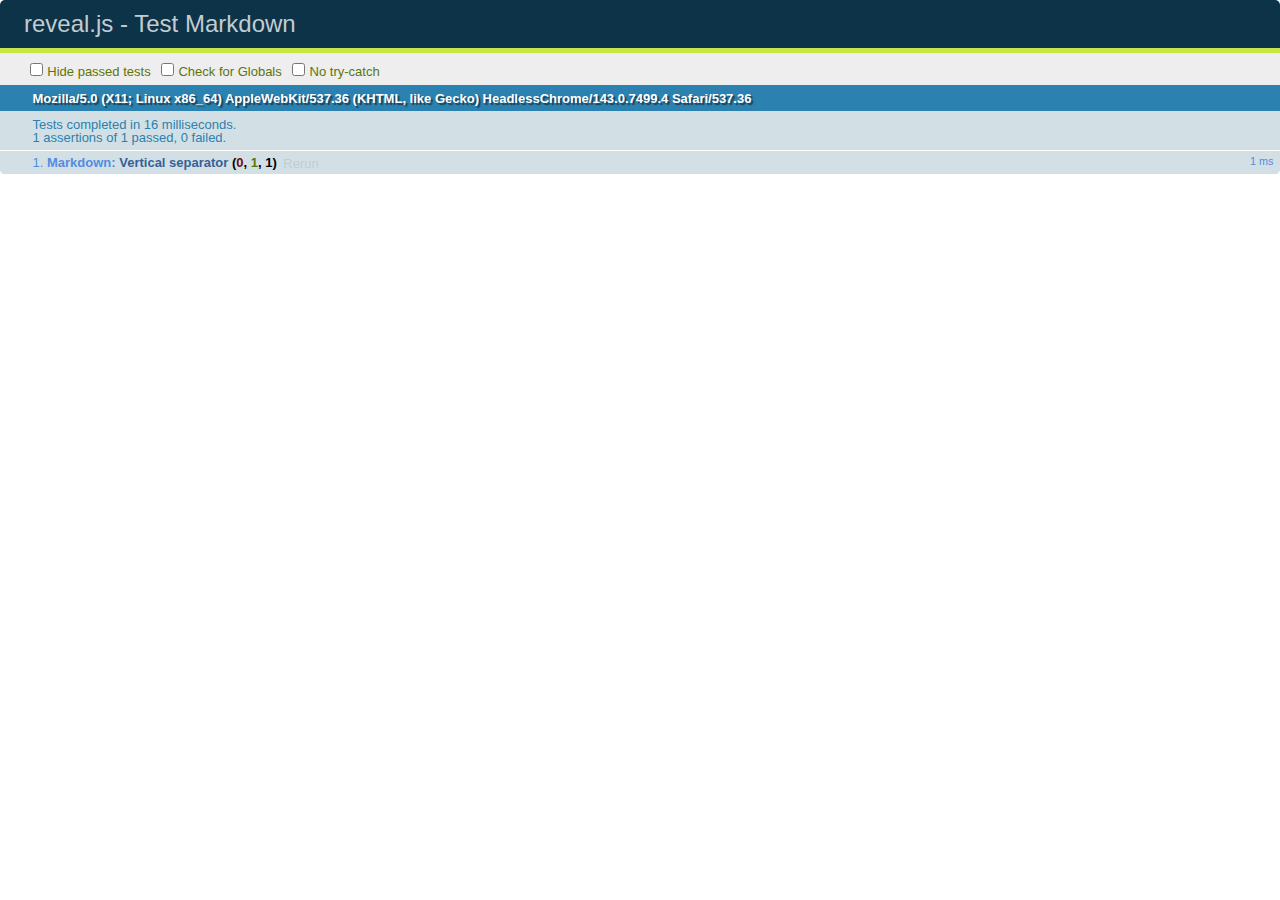
<file: shared/lib/reveal.js-3.3.0/test/test-markdown.html>
<!doctype html>
<html lang="en">

	<head>
		<meta charset="utf-8">

		<title>reveal.js - Test Markdown</title>

		<link rel="stylesheet" href="../css/reveal.css">
		<link rel="stylesheet" href="qunit-1.12.0.css">
	</head>

	<body style="overflow: auto;">

		<div id="qunit"></div>
  		<div id="qunit-fixture"></div>

		<div class="reveal" style="display: none;">

			<div class="slides">

				<!-- <section data-markdown="example.md" data-separator="^\n\n\n" data-separator-vertical="^\n\n"></section> -->

				<!-- Slides are separated by newline + three dashes + newline, vertical slides identical but two dashes -->
				<section data-markdown data-separator="^\n---\n$" data-separator-vertical="^\n--\n$">
					<script type="text/template">
						## Slide 1.1

						--

						## Slide 1.2

						---

						## Slide 2
					</script>
				</section>

			</div>

		</div>

		<script src="../lib/js/head.min.js"></script>
		<script src="../js/reveal.js"></script>
		<script src="../plugin/markdown/marked.js"></script>
		<script src="../plugin/markdown/markdown.js"></script>
		<script src="qunit-1.12.0.js"></script>

		<script src="test-markdown.js"></script>

	</body>
</html>
</file>
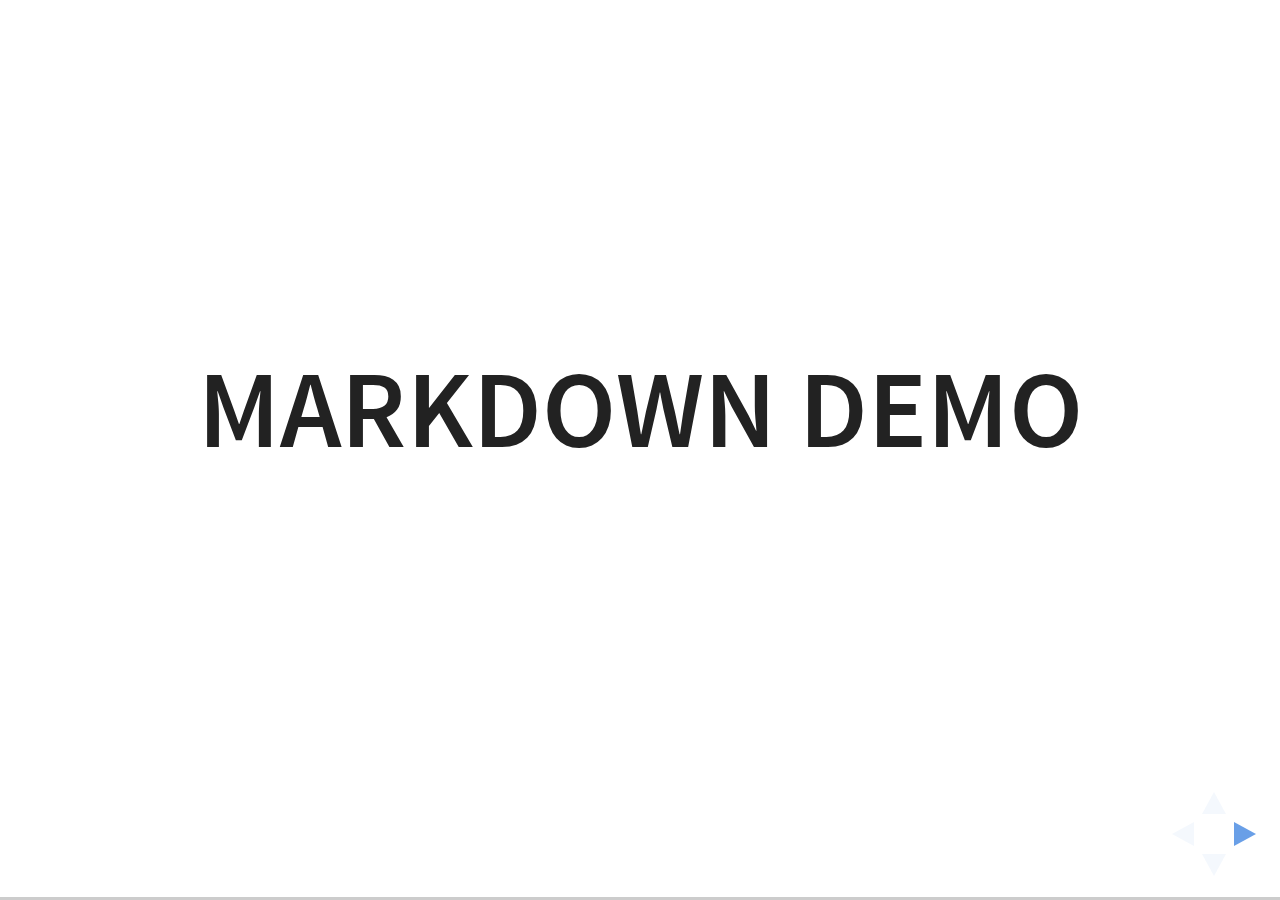
<file: shared/lib/reveal.js-3.3.0/plugin/markdown/example.html>
<!doctype html>
<html lang="en">

	<head>
		<meta charset="utf-8">

		<title>reveal.js - Markdown Demo</title>

		<link rel="stylesheet" href="../../css/reveal.css">
		<link rel="stylesheet" href="../../css/theme/white.css" id="theme">

        <link rel="stylesheet" href="../../lib/css/zenburn.css">
	</head>

	<body>

		<div class="reveal">

			<div class="slides">

                <!-- Use external markdown resource, separate slides by three newlines; vertical slides by two newlines -->
                <section data-markdown="example.md" data-separator="^\n\n\n" data-separator-vertical="^\n\n"></section>

                <!-- Slides are separated by three dashes (quick 'n dirty regular expression) -->
                <section data-markdown data-separator="---">
                    <script type="text/template">
                        ## Demo 1
                        Slide 1
                        ---
                        ## Demo 1
                        Slide 2
                        ---
                        ## Demo 1
                        Slide 3
                    </script>
                </section>

                <!-- Slides are separated by newline + three dashes + newline, vertical slides identical but two dashes -->
                <section data-markdown data-separator="^\n---\n$" data-separator-vertical="^\n--\n$">
                    <script type="text/template">
                        ## Demo 2
                        Slide 1.1

                        --

                        ## Demo 2
                        Slide 1.2

                        ---

                        ## Demo 2
                        Slide 2
                    </script>
                </section>

                <!-- No "extra" slides, since there are no separators defined (so they'll become horizontal rulers) -->
                <section data-markdown>
                    <script type="text/template">
                        A

                        ---

                        B

                        ---

                        C
                    </script>
                </section>

                <!-- Slide attributes -->
                <section data-markdown>
                    <script type="text/template">
                        <!-- .slide: data-background="#000000" -->
                        ## Slide attributes
                    </script>
                </section>

                <!-- Element attributes -->
                <section data-markdown>
                    <script type="text/template">
                        ## Element attributes
                        - Item 1 <!-- .element: class="fragment" data-fragment-index="2" -->
                        - Item 2 <!-- .element: class="fragment" data-fragment-index="1" -->
                    </script>
                </section>

                <!-- Code -->
                <section data-markdown>
                    <script type="text/template">
                        ```php
                        public function foo()
                        {
                            $foo = array(
                                'bar' => 'bar'
                            )
                        }
                        ```
                    </script>
                </section>

            </div>
		</div>

		<script src="../../lib/js/head.min.js"></script>
		<script src="../../js/reveal.js"></script>

		<script>

			Reveal.initialize({
				controls: true,
				progress: true,
				history: true,
				center: true,

				// Optional libraries used to extend on reveal.js
				dependencies: [
					{ src: '../../lib/js/classList.js', condition: function() { return !document.body.classList; } },
					{ src: 'marked.js', condition: function() { return !!document.querySelector( '[data-markdown]' ); } },
                    { src: 'markdown.js', condition: function() { return !!document.querySelector( '[data-markdown]' ); } },
                    { src: '../highlight/highlight.js', async: true, callback: function() { hljs.initHighlightingOnLoad(); } },
					{ src: '../notes/notes.js' }
				]
			});

		</script>

	</body>
</html>
</file>
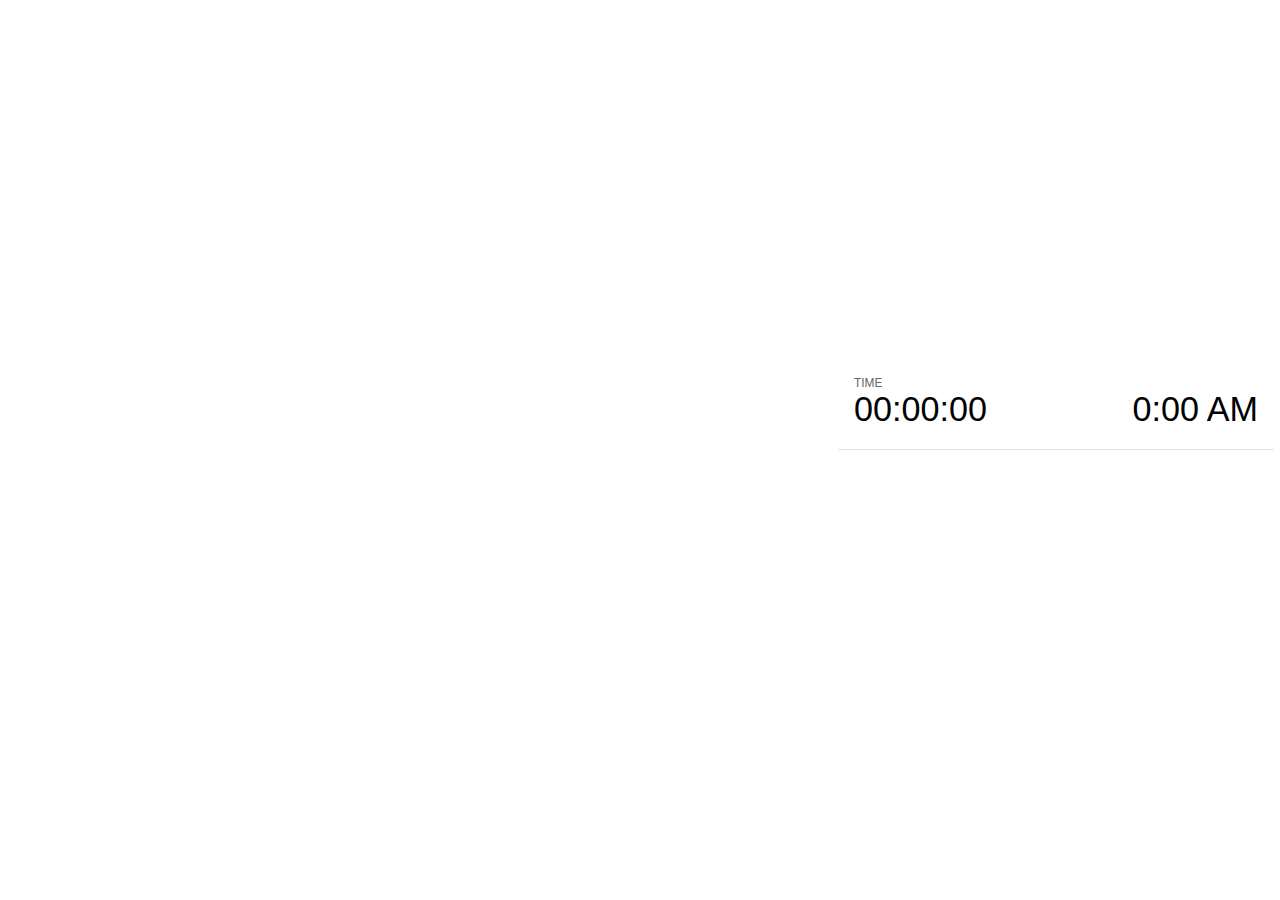
<file: shared/lib/reveal.js-3.3.0/plugin/notes/notes.html>
<!doctype html>
<html lang="en">
	<head>
		<meta charset="utf-8">

		<title>reveal.js - Slide Notes</title>

		<style>
			body {
				font-family: Helvetica;
			}

			#current-slide,
			#upcoming-slide,
			#speaker-controls {
				padding: 6px;
				box-sizing: border-box;
				-moz-box-sizing: border-box;
			}

			#current-slide iframe,
			#upcoming-slide iframe {
				width: 100%;
				height: 100%;
				border: 1px solid #ddd;
			}

			#current-slide .label,
			#upcoming-slide .label {
				position: absolute;
				top: 10px;
				left: 10px;
				font-weight: bold;
				font-size: 14px;
				z-index: 2;
				color: rgba( 255, 255, 255, 0.9 );
			}

			#current-slide {
				position: absolute;
				width: 65%;
				height: 100%;
				top: 0;
				left: 0;
				padding-right: 0;
			}

			#upcoming-slide {
				position: absolute;
				width: 35%;
				height: 40%;
				right: 0;
				top: 0;
			}

			#speaker-controls {
				position: absolute;
				top: 40%;
				right: 0;
				width: 35%;
				height: 60%;
				overflow: auto;

				font-size: 18px;
			}

				.speaker-controls-time.hidden,
				.speaker-controls-notes.hidden {
					display: none;
				}

				.speaker-controls-time .label,
				.speaker-controls-notes .label {
					text-transform: uppercase;
					font-weight: normal;
					font-size: 0.66em;
					color: #666;
					margin: 0;
				}

				.speaker-controls-time {
					border-bottom: 1px solid rgba( 200, 200, 200, 0.5 );
					margin-bottom: 10px;
					padding: 10px 16px;
					padding-bottom: 20px;
					cursor: pointer;
				}

				.speaker-controls-time .reset-button {
					opacity: 0;
					float: right;
					color: #666;
					text-decoration: none;
				}
				.speaker-controls-time:hover .reset-button {
					opacity: 1;
				}

				.speaker-controls-time .timer,
				.speaker-controls-time .clock {
					width: 50%;
					font-size: 1.9em;
				}

				.speaker-controls-time .timer {
					float: left;
				}

				.speaker-controls-time .clock {
					float: right;
					text-align: right;
				}

				.speaker-controls-time span.mute {
					color: #bbb;
				}

				.speaker-controls-notes {
					padding: 10px 16px;
				}

				.speaker-controls-notes .value {
					margin-top: 5px;
					line-height: 1.4;
					font-size: 1.2em;
				}

			.clear {
				clear: both;
			}

			@media screen and (max-width: 1080px) {
				#speaker-controls {
					font-size: 16px;
				}
			}

			@media screen and (max-width: 900px) {
				#speaker-controls {
					font-size: 14px;
				}
			}

			@media screen and (max-width: 800px) {
				#speaker-controls {
					font-size: 12px;
				}
			}

		</style>
	</head>

	<body>

		<div id="current-slide"></div>
		<div id="upcoming-slide"><span class="label">UPCOMING:</span></div>
		<div id="speaker-controls">
			<div class="speaker-controls-time">
				<h4 class="label">Time <span class="reset-button">Click to Reset</span></h4>
				<div class="clock">
					<span class="clock-value">0:00 AM</span>
				</div>
				<div class="timer">
					<span class="hours-value">00</span><span class="minutes-value">:00</span><span class="seconds-value">:00</span>
				</div>
				<div class="clear"></div>
			</div>

			<div class="speaker-controls-notes hidden">
				<h4 class="label">Notes</h4>
				<div class="value"></div>
			</div>
		</div>

		<script src="../../plugin/markdown/marked.js"></script>
		<script>

			(function() {

				var notes,
					notesValue,
					currentState,
					currentSlide,
					upcomingSlide,
					connected = false;

				window.addEventListener( 'message', function( event ) {

					var data = JSON.parse( event.data );

					// The overview mode is only useful to the reveal.js instance
					// where navigation occurs so we don't sync it
					if( data.state ) delete data.state.overview;

					// Messages sent by the notes plugin inside of the main window
					if( data && data.namespace === 'reveal-notes' ) {
						if( data.type === 'connect' ) {
							handleConnectMessage( data );
						}
						else if( data.type === 'state' ) {
							handleStateMessage( data );
						}
					}
					// Messages sent by the reveal.js inside of the current slide preview
					else if( data && data.namespace === 'reveal' ) {
						if( /ready/.test( data.eventName ) ) {
							// Send a message back to notify that the handshake is complete
							window.opener.postMessage( JSON.stringify({ namespace: 'reveal-notes', type: 'connected'} ), '*' );
						}
						else if( /slidechanged|fragmentshown|fragmenthidden|paused|resumed/.test( data.eventName ) && currentState !== JSON.stringify( data.state ) ) {

							window.opener.postMessage( JSON.stringify({ method: 'setState', args: [ data.state ]} ), '*' );

						}
					}

				} );

				/**
				 * Called when the main window is trying to establish a
				 * connection.
				 */
				function handleConnectMessage( data ) {

					if( connected === false ) {
						connected = true;

						setupIframes( data );
						setupKeyboard();
						setupNotes();
						setupTimer();
					}

				}

				/**
				 * Called when the main window sends an updated state.
				 */
				function handleStateMessage( data ) {

					// Store the most recently set state to avoid circular loops
					// applying the same state
					currentState = JSON.stringify( data.state );

					// No need for updating the notes in case of fragment changes
					if ( data.notes ) {
						notes.classList.remove( 'hidden' );
						notesValue.style.whiteSpace = data.whitespace;
						if( data.markdown ) {
							notesValue.innerHTML = marked( data.notes );
						}
						else {
							notesValue.innerHTML = data.notes;
						}
					}
					else {
						notes.classList.add( 'hidden' );
					}

					// Update the note slides
					currentSlide.contentWindow.postMessage( JSON.stringify({ method: 'setState', args: [ data.state ] }), '*' );
					upcomingSlide.contentWindow.postMessage( JSON.stringify({ method: 'setState', args: [ data.state ] }), '*' );
					upcomingSlide.contentWindow.postMessage( JSON.stringify({ method: 'next' }), '*' );

				}

				// Limit to max one state update per X ms
				handleStateMessage = debounce( handleStateMessage, 200 );

				/**
				 * Forward keyboard events to the current slide window.
				 * This enables keyboard events to work even if focus
				 * isn't set on the current slide iframe.
				 */
				function setupKeyboard() {

					document.addEventListener( 'keydown', function( event ) {
						currentSlide.contentWindow.postMessage( JSON.stringify({ method: 'triggerKey', args: [ event.keyCode ] }), '*' );
					} );

				}

				/**
				 * Creates the preview iframes.
				 */
				function setupIframes( data ) {

					var params = [
						'receiver',
						'progress=false',
						'history=false',
						'transition=none',
						'autoSlide=0',
						'backgroundTransition=none'
					].join( '&' );

					var urlSeparator = /\?/.test(data.url) ? '&' : '?';
					var hash = '#/' + data.state.indexh + '/' + data.state.indexv;
					var currentURL = data.url + urlSeparator + params + '&postMessageEvents=true' + hash;
					var upcomingURL = data.url + urlSeparator + params + '&controls=false' + hash;

					currentSlide = document.createElement( 'iframe' );
					currentSlide.setAttribute( 'width', 1280 );
					currentSlide.setAttribute( 'height', 1024 );
					currentSlide.setAttribute( 'src', currentURL );
					document.querySelector( '#current-slide' ).appendChild( currentSlide );

					upcomingSlide = document.createElement( 'iframe' );
					upcomingSlide.setAttribute( 'width', 640 );
					upcomingSlide.setAttribute( 'height', 512 );
					upcomingSlide.setAttribute( 'src', upcomingURL );
					document.querySelector( '#upcoming-slide' ).appendChild( upcomingSlide );

				}

				/**
				 * Setup the notes UI.
				 */
				function setupNotes() {

					notes = document.querySelector( '.speaker-controls-notes' );
					notesValue = document.querySelector( '.speaker-controls-notes .value' );

				}

				/**
				 * Create the timer and clock and start updating them
				 * at an interval.
				 */
				function setupTimer() {

					var start = new Date(),
						timeEl = document.querySelector( '.speaker-controls-time' ),
						clockEl = timeEl.querySelector( '.clock-value' ),
						hoursEl = timeEl.querySelector( '.hours-value' ),
						minutesEl = timeEl.querySelector( '.minutes-value' ),
						secondsEl = timeEl.querySelector( '.seconds-value' );

					function _updateTimer() {

						var diff, hours, minutes, seconds,
							now = new Date();

						diff = now.getTime() - start.getTime();
						hours = Math.floor( diff / ( 1000 * 60 * 60 ) );
						minutes = Math.floor( ( diff / ( 1000 * 60 ) ) % 60 );
						seconds = Math.floor( ( diff / 1000 ) % 60 );

						clockEl.innerHTML = now.toLocaleTimeString( 'en-US', { hour12: true, hour: '2-digit', minute:'2-digit' } );
						hoursEl.innerHTML = zeroPadInteger( hours );
						hoursEl.className = hours > 0 ? '' : 'mute';
						minutesEl.innerHTML = ':' + zeroPadInteger( minutes );
						minutesEl.className = minutes > 0 ? '' : 'mute';
						secondsEl.innerHTML = ':' + zeroPadInteger( seconds );

					}

					// Update once directly
					_updateTimer();

					// Then update every second
					setInterval( _updateTimer, 1000 );

					timeEl.addEventListener( 'click', function() {
						start = new Date();
						_updateTimer();
						return false;
					} );

				}

				function zeroPadInteger( num ) {

					var str = '00' + parseInt( num );
					return str.substring( str.length - 2 );

				}

				/**
				 * Limits the frequency at which a function can be called.
				 */
				function debounce( fn, ms ) {

					var lastTime = 0,
						timeout;

					return function() {

						var args = arguments;
						var context = this;

						clearTimeout( timeout );

						var timeSinceLastCall = Date.now() - lastTime;
						if( timeSinceLastCall > ms ) {
							fn.apply( context, args );
							lastTime = Date.now();
						}
						else {
							timeout = setTimeout( function() {
								fn.apply( context, args );
								lastTime = Date.now();
							}, ms - timeSinceLastCall );
						}

					}

				}

			})();

		</script>
	</body>
</html>
</file>
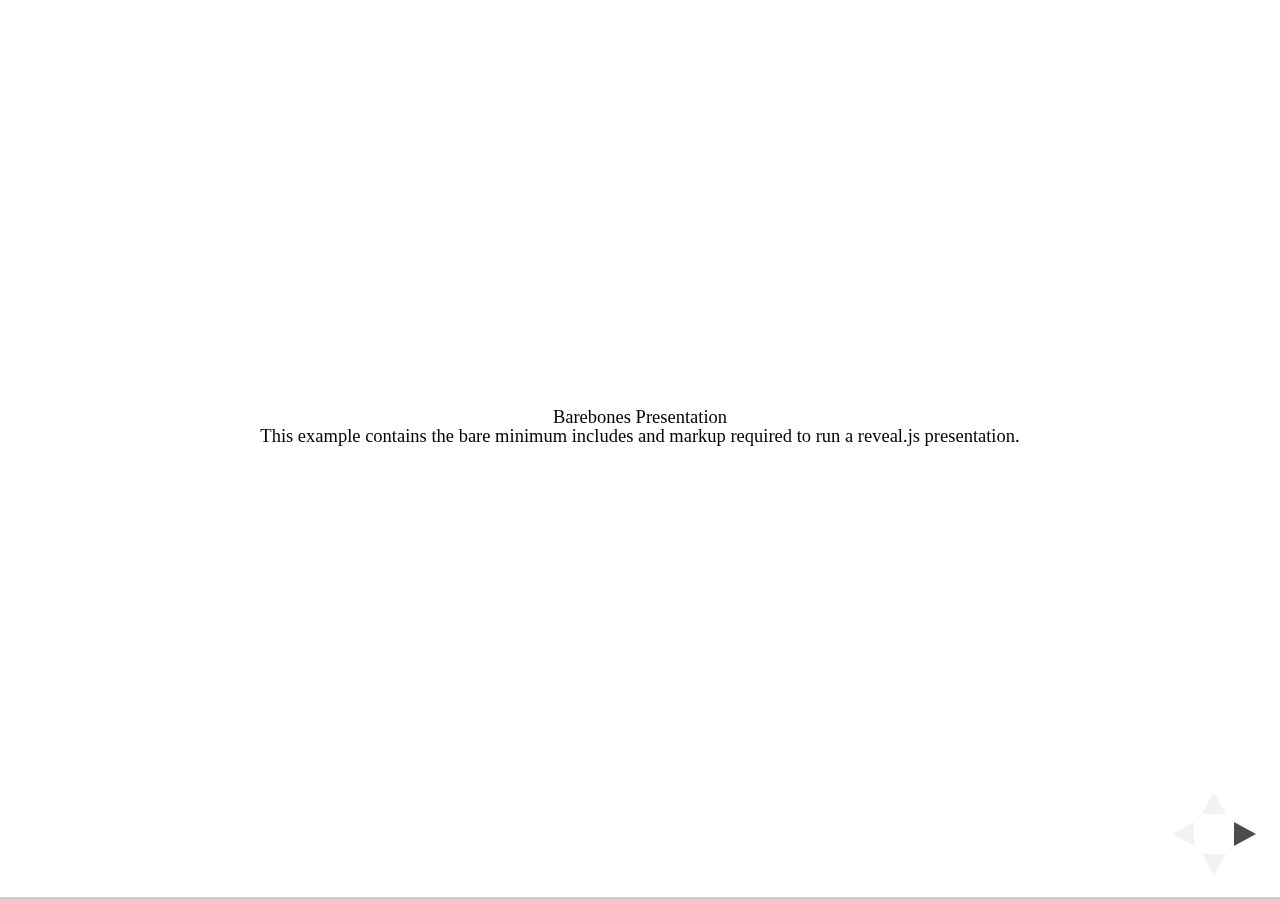
<file: shared/lib/reveal.js-3.3.0/test/examples/barebones.html>
<!doctype html>
<html lang="en">

	<head>
		<meta charset="utf-8">

		<title>reveal.js - Barebones</title>

		<link rel="stylesheet" href="../../css/reveal.css">
	</head>

	<body>

		<div class="reveal">

			<div class="slides">

				<section>
					<h2>Barebones Presentation</h2>
					<p>This example contains the bare minimum includes and markup required to run a reveal.js presentation.</p>
				</section>

				<section>
					<h2>No Theme</h2>
					<p>There's no theme included, so it will fall back on browser defaults.</p>
				</section>

			</div>

		</div>

		<script src="../../js/reveal.js"></script>

		<script>

			Reveal.initialize();

		</script>

	</body>
</html>
</file>
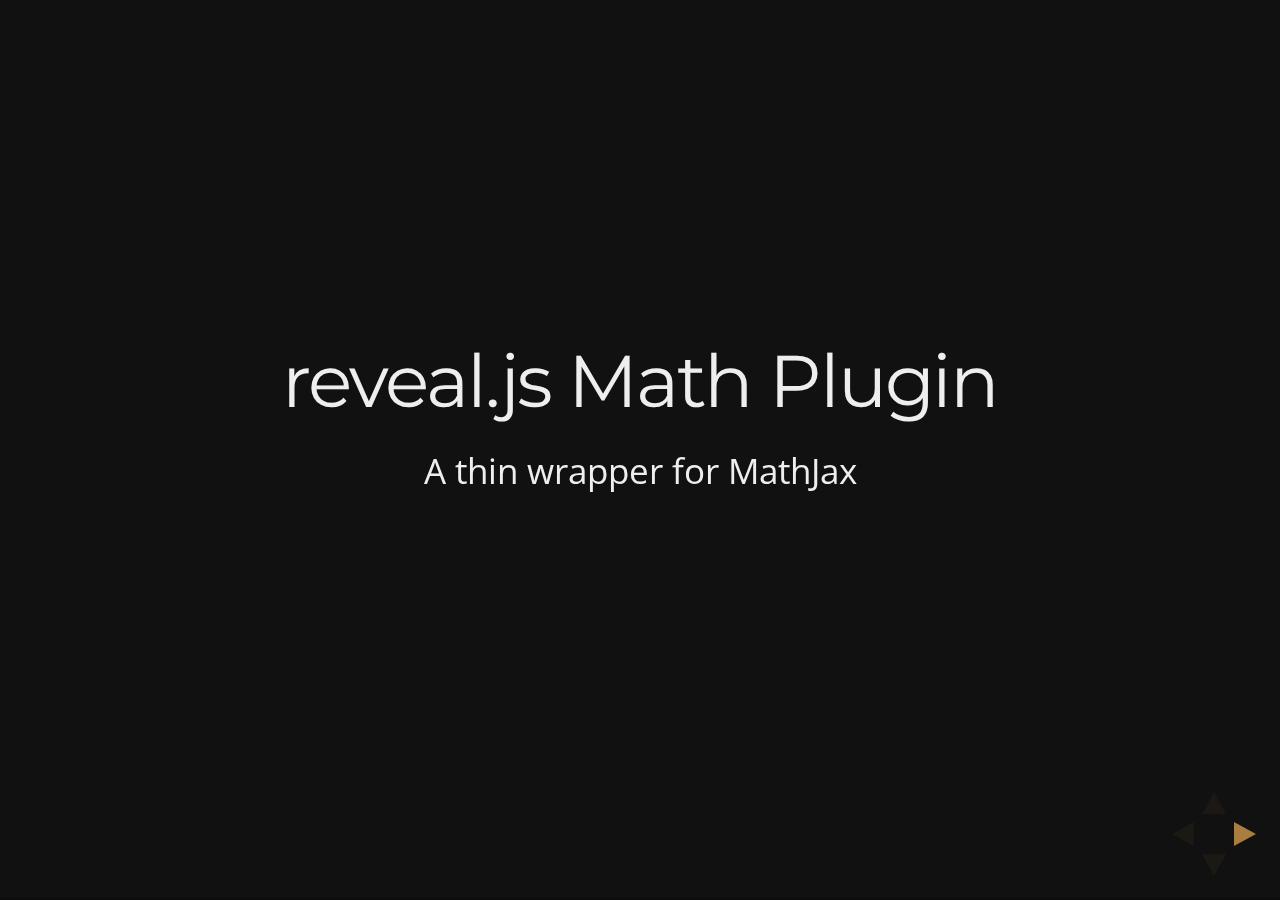
<file: shared/lib/reveal.js-3.3.0/test/examples/math.html>
<!doctype html>
<html lang="en">

	<head>
		<meta charset="utf-8">

		<title>reveal.js - Math Plugin</title>

		<meta name="viewport" content="width=device-width, initial-scale=1.0, maximum-scale=1.0, user-scalable=no">

		<link rel="stylesheet" href="../../css/reveal.css">
		<link rel="stylesheet" href="../../css/theme/night.css" id="theme">
	</head>

	<body>

		<div class="reveal">

			<div class="slides">

				<section>
					<h2>reveal.js Math Plugin</h2>
					<p>A thin wrapper for MathJax</p>
				</section>

				<section>
					<h3>The Lorenz Equations</h3>

					\[\begin{aligned}
					\dot{x} &amp; = \sigma(y-x) \\
					\dot{y} &amp; = \rho x - y - xz \\
					\dot{z} &amp; = -\beta z + xy
					\end{aligned} \]
				</section>

				<section>
					<h3>The Cauchy-Schwarz Inequality</h3>

					<script type="math/tex; mode=display">
						\left( \sum_{k=1}^n a_k b_k \right)^2 \leq \left( \sum_{k=1}^n a_k^2 \right) \left( \sum_{k=1}^n b_k^2 \right)
					</script>
				</section>

				<section>
					<h3>A Cross Product Formula</h3>

					\[\mathbf{V}_1 \times \mathbf{V}_2 =  \begin{vmatrix}
					\mathbf{i} &amp; \mathbf{j} &amp; \mathbf{k} \\
					\frac{\partial X}{\partial u} &amp;  \frac{\partial Y}{\partial u} &amp; 0 \\
					\frac{\partial X}{\partial v} &amp;  \frac{\partial Y}{\partial v} &amp; 0
					\end{vmatrix}  \]
				</section>

				<section>
					<h3>The probability of getting \(k\) heads when flipping \(n\) coins is</h3>

					\[P(E)   = {n \choose k} p^k (1-p)^{ n-k} \]
				</section>

				<section>
					<h3>An Identity of Ramanujan</h3>

					\[ \frac{1}{\Bigl(\sqrt{\phi \sqrt{5}}-\phi\Bigr) e^{\frac25 \pi}} =
					1+\frac{e^{-2\pi}} {1+\frac{e^{-4\pi}} {1+\frac{e^{-6\pi}}
					{1+\frac{e^{-8\pi}} {1+\ldots} } } } \]
				</section>

				<section>
					<h3>A Rogers-Ramanujan Identity</h3>

					\[  1 +  \frac{q^2}{(1-q)}+\frac{q^6}{(1-q)(1-q^2)}+\cdots =
					\prod_{j=0}^{\infty}\frac{1}{(1-q^{5j+2})(1-q^{5j+3})}\]
				</section>

				<section>
					<h3>Maxwell&#8217;s Equations</h3>

					\[  \begin{aligned}
					\nabla \times \vec{\mathbf{B}} -\, \frac1c\, \frac{\partial\vec{\mathbf{E}}}{\partial t} &amp; = \frac{4\pi}{c}\vec{\mathbf{j}} \\   \nabla \cdot \vec{\mathbf{E}} &amp; = 4 \pi \rho \\
					\nabla \times \vec{\mathbf{E}}\, +\, \frac1c\, \frac{\partial\vec{\mathbf{B}}}{\partial t} &amp; = \vec{\mathbf{0}} \\
					\nabla \cdot \vec{\mathbf{B}} &amp; = 0 \end{aligned}
					\]
				</section>

				<section>
					<section>
						<h3>The Lorenz Equations</h3>

						<div class="fragment">
							\[\begin{aligned}
							\dot{x} &amp; = \sigma(y-x) \\
							\dot{y} &amp; = \rho x - y - xz \\
							\dot{z} &amp; = -\beta z + xy
							\end{aligned} \]
						</div>
					</section>

					<section>
						<h3>The Cauchy-Schwarz Inequality</h3>

						<div class="fragment">
							\[ \left( \sum_{k=1}^n a_k b_k \right)^2 \leq \left( \sum_{k=1}^n a_k^2 \right) \left( \sum_{k=1}^n b_k^2 \right) \]
						</div>
					</section>

					<section>
						<h3>A Cross Product Formula</h3>

						<div class="fragment">
							\[\mathbf{V}_1 \times \mathbf{V}_2 =  \begin{vmatrix}
							\mathbf{i} &amp; \mathbf{j} &amp; \mathbf{k} \\
							\frac{\partial X}{\partial u} &amp;  \frac{\partial Y}{\partial u} &amp; 0 \\
							\frac{\partial X}{\partial v} &amp;  \frac{\partial Y}{\partial v} &amp; 0
							\end{vmatrix}  \]
						</div>
					</section>

					<section>
						<h3>The probability of getting \(k\) heads when flipping \(n\) coins is</h3>

						<div class="fragment">
							\[P(E)   = {n \choose k} p^k (1-p)^{ n-k} \]
						</div>
					</section>

					<section>
						<h3>An Identity of Ramanujan</h3>

						<div class="fragment">
							\[ \frac{1}{\Bigl(\sqrt{\phi \sqrt{5}}-\phi\Bigr) e^{\frac25 \pi}} =
							1+\frac{e^{-2\pi}} {1+\frac{e^{-4\pi}} {1+\frac{e^{-6\pi}}
							{1+\frac{e^{-8\pi}} {1+\ldots} } } } \]
						</div>
					</section>

					<section>
						<h3>A Rogers-Ramanujan Identity</h3>

						<div class="fragment">
							\[  1 +  \frac{q^2}{(1-q)}+\frac{q^6}{(1-q)(1-q^2)}+\cdots =
							\prod_{j=0}^{\infty}\frac{1}{(1-q^{5j+2})(1-q^{5j+3})}\]
						</div>
					</section>

					<section>
						<h3>Maxwell&#8217;s Equations</h3>

						<div class="fragment">
							\[  \begin{aligned}
							\nabla \times \vec{\mathbf{B}} -\, \frac1c\, \frac{\partial\vec{\mathbf{E}}}{\partial t} &amp; = \frac{4\pi}{c}\vec{\mathbf{j}} \\   \nabla \cdot \vec{\mathbf{E}} &amp; = 4 \pi \rho \\
							\nabla \times \vec{\mathbf{E}}\, +\, \frac1c\, \frac{\partial\vec{\mathbf{B}}}{\partial t} &amp; = \vec{\mathbf{0}} \\
							\nabla \cdot \vec{\mathbf{B}} &amp; = 0 \end{aligned}
							\]
						</div>
					</section>
				</section>

			</div>

		</div>

		<script src="../../lib/js/head.min.js"></script>
		<script src="../../js/reveal.js"></script>

		<script>

			Reveal.initialize({
				history: true,
				transition: 'linear',

				math: {
					// mathjax: 'http://cdn.mathjax.org/mathjax/latest/MathJax.js',
					config: 'TeX-AMS_HTML-full'
				},

				dependencies: [
					{ src: '../../lib/js/classList.js' },
					{ src: '../../plugin/math/math.js', async: true }
				]
			});

		</script>

	</body>
</html>
</file>
<file: shared/lib/reveal.js-3.3.0/css/theme/beige.css>
/**
 * Beige theme for reveal.js.
 *
 * Copyright (C) 2011-2012 Hakim El Hattab, http://hakim.se
 */
@import url(../../lib/font/league-gothic/league-gothic.css);
@import url(https://fonts.googleapis.com/css?family=Lato:400,700,400italic,700italic);
/*********************************************
 * GLOBAL STYLES
 *********************************************/
body {
  background: #f7f2d3;
  background: -moz-radial-gradient(center, circle cover, white 0%, #f7f2d3 100%);
  background: -webkit-gradient(radial, center center, 0px, center center, 100%, color-stop(0%, white), color-stop(100%, #f7f2d3));
  background: -webkit-radial-gradient(center, circle cover, white 0%, #f7f2d3 100%);
  background: -o-radial-gradient(center, circle cover, white 0%, #f7f2d3 100%);
  background: -ms-radial-gradient(center, circle cover, white 0%, #f7f2d3 100%);
  background: radial-gradient(center, circle cover, white 0%, #f7f2d3 100%);
  background-color: #f7f3de; }

.reveal {
  font-family: "Lato", sans-serif;
  font-size: 36px;
  font-weight: normal;
  color: #333; }

::selection {
  color: #fff;
  background: rgba(79, 64, 28, 0.99);
  text-shadow: none; }

.reveal .slides > section,
.reveal .slides > section > section {
  line-height: 1.3;
  font-weight: inherit; }

/*********************************************
 * HEADERS
 *********************************************/
.reveal h1,
.reveal h2,
.reveal h3,
.reveal h4,
.reveal h5,
.reveal h6 {
  margin: 0 0 20px 0;
  color: #333;
  font-family: "League Gothic", Impact, sans-serif;
  font-weight: normal;
  line-height: 1.2;
  letter-spacing: normal;
  text-transform: uppercase;
  text-shadow: none;
  word-wrap: break-word; }

.reveal h1 {
  font-size: 3.77em; }

.reveal h2 {
  font-size: 2.11em; }

.reveal h3 {
  font-size: 1.55em; }

.reveal h4 {
  font-size: 1em; }

.reveal h1 {
  text-shadow: 0 1px 0 #ccc, 0 2px 0 #c9c9c9, 0 3px 0 #bbb, 0 4px 0 #b9b9b9, 0 5px 0 #aaa, 0 6px 1px rgba(0, 0, 0, 0.1), 0 0 5px rgba(0, 0, 0, 0.1), 0 1px 3px rgba(0, 0, 0, 0.3), 0 3px 5px rgba(0, 0, 0, 0.2), 0 5px 10px rgba(0, 0, 0, 0.25), 0 20px 20px rgba(0, 0, 0, 0.15); }

/*********************************************
 * OTHER
 *********************************************/
.reveal p {
  margin: 20px 0;
  line-height: 1.3; }

/* Ensure certain elements are never larger than the slide itself */
.reveal img,
.reveal video,
.reveal iframe {
  max-width: 95%;
  max-height: 95%; }

.reveal strong,
.reveal b {
  font-weight: bold; }

.reveal em {
  font-style: italic; }

.reveal ol,
.reveal dl,
.reveal ul {
  display: inline-block;
  text-align: left;
  margin: 0 0 0 1em; }

.reveal ol {
  list-style-type: decimal; }

.reveal ul {
  list-style-type: disc; }

.reveal ul ul {
  list-style-type: square; }

.reveal ul ul ul {
  list-style-type: circle; }

.reveal ul ul,
.reveal ul ol,
.reveal ol ol,
.reveal ol ul {
  display: block;
  margin-left: 40px; }

.reveal dt {
  font-weight: bold; }

.reveal dd {
  margin-left: 40px; }

.reveal q,
.reveal blockquote {
  quotes: none; }

.reveal blockquote {
  display: block;
  position: relative;
  width: 70%;
  margin: 20px auto;
  padding: 5px;
  font-style: italic;
  background: rgba(255, 255, 255, 0.05);
  box-shadow: 0px 0px 2px rgba(0, 0, 0, 0.2); }

.reveal blockquote p:first-child,
.reveal blockquote p:last-child {
  display: inline-block; }

.reveal q {
  font-style: italic; }

.reveal pre {
  display: block;
  position: relative;
  width: 90%;
  margin: 20px auto;
  text-align: left;
  font-size: 0.55em;
  font-family: monospace;
  line-height: 1.2em;
  word-wrap: break-word;
  box-shadow: 0px 0px 6px rgba(0, 0, 0, 0.3); }

.reveal code {
  font-family: monospace; }

.reveal pre code {
  display: block;
  padding: 5px;
  overflow: auto;
  max-height: 400px;
  word-wrap: normal; }

.reveal table {
  margin: auto;
  border-collapse: collapse;
  border-spacing: 0; }

.reveal table th {
  font-weight: bold; }

.reveal table th,
.reveal table td {
  text-align: left;
  padding: 0.2em 0.5em 0.2em 0.5em;
  border-bottom: 1px solid; }

.reveal table th[align="center"],
.reveal table td[align="center"] {
  text-align: center; }

.reveal table th[align="right"],
.reveal table td[align="right"] {
  text-align: right; }

.reveal table tbody tr:last-child th,
.reveal table tbody tr:last-child td {
  border-bottom: none; }

.reveal sup {
  vertical-align: super; }

.reveal sub {
  vertical-align: sub; }

.reveal small {
  display: inline-block;
  font-size: 0.6em;
  line-height: 1.2em;
  vertical-align: top; }

.reveal small * {
  vertical-align: top; }

/*********************************************
 * LINKS
 *********************************************/
.reveal a {
  color: #8b743d;
  text-decoration: none;
  -webkit-transition: color .15s ease;
  -moz-transition: color .15s ease;
  transition: color .15s ease; }

.reveal a:hover {
  color: #c0a86e;
  text-shadow: none;
  border: none; }

.reveal .roll span:after {
  color: #fff;
  background: #564826; }

/*********************************************
 * IMAGES
 *********************************************/
.reveal section img {
  margin: 15px 0px;
  background: rgba(255, 255, 255, 0.12);
  border: 4px solid #333;
  box-shadow: 0 0 10px rgba(0, 0, 0, 0.15); }

.reveal section img.plain {
  border: 0;
  box-shadow: none; }

.reveal a img {
  -webkit-transition: all .15s linear;
  -moz-transition: all .15s linear;
  transition: all .15s linear; }

.reveal a:hover img {
  background: rgba(255, 255, 255, 0.2);
  border-color: #8b743d;
  box-shadow: 0 0 20px rgba(0, 0, 0, 0.55); }

/*********************************************
 * NAVIGATION CONTROLS
 *********************************************/
.reveal .controls .navigate-left,
.reveal .controls .navigate-left.enabled {
  border-right-color: #8b743d; }

.reveal .controls .navigate-right,
.reveal .controls .navigate-right.enabled {
  border-left-color: #8b743d; }

.reveal .controls .navigate-up,
.reveal .controls .navigate-up.enabled {
  border-bottom-color: #8b743d; }

.reveal .controls .navigate-down,
.reveal .controls .navigate-down.enabled {
  border-top-color: #8b743d; }

.reveal .controls .navigate-left.enabled:hover {
  border-right-color: #c0a86e; }

.reveal .controls .navigate-right.enabled:hover {
  border-left-color: #c0a86e; }

.reveal .controls .navigate-up.enabled:hover {
  border-bottom-color: #c0a86e; }

.reveal .controls .navigate-down.enabled:hover {
  border-top-color: #c0a86e; }

/*********************************************
 * PROGRESS BAR
 *********************************************/
.reveal .progress {
  background: rgba(0, 0, 0, 0.2); }

.reveal .progress span {
  background: #8b743d;
  -webkit-transition: width 800ms cubic-bezier(0.26, 0.86, 0.44, 0.985);
  -moz-transition: width 800ms cubic-bezier(0.26, 0.86, 0.44, 0.985);
  transition: width 800ms cubic-bezier(0.26, 0.86, 0.44, 0.985); }
</file>
<file: shared/css/customized.css>
table.authors-contact td {
  text-align: center;
}
table.authors-contact tr.smaller td {
  font-size: 75%;
}
table.authors-contact td img {
  margin: 0;
  width: 3em;
  height: 3em;
  max-width: none;
  max-height: none;
}

span.ok,
span.nope {
  font-weight: bold;
  display: inline-block;
  position: absolute;
  right: 0;
  text-shadow: 0 0 7px #ccc;
}
span.ok {
  color: darkgreen;
}
span.nope {
  font-weight: bold;
  color: darkred;
}

.reveal section .force-natural-case {
  text-transform: none;
}

.reveal section img.plain {
  background: none;
  border-width: 0;
  box-shadow: none;
}
.reveal section h1 img.plain,
.reveal section h2 img.plain,
.reveal section h3 img.plain,
.reveal section h4 img.plain,
.reveal section h5 img.plain,
.reveal section h6 img.plain {
  margin: 0;
}

@media all {
  .print-only {
    display: none;
  }
  .no-print {
    display: inherit;
  }
}

@media print {
  .print-only {
    display: inherit !important;
  }
  .no-print {
    display: none;
  }
}

.reveal section img.contrast {
  background-color: #fff;
  border: 10px solid #fff;
  box-shadow: 0 0 10px 10px #fff;
  border-radius: 5px;
}

.reveal section img.contrast-black {
  background-color: #000;
  border: 10px solid #000;
  box-shadow: 0 0 10px 10px #000;
  border-radius: 5px;
}

.reveal section p.subtle {
  margin-top: 5em;
}

.reveal section p.subtle a {
  font-size: smaller;
}

.reveal section div.split-info {
  margin: 5px;
  clear: both;
}

.reveal section div.part {
  margin: 5px;
  float: left;
  width: 48.9%;
}

.reveal section div.part .enumeration {
  text-align: left;
}

.reveal section a.twitter,
.reveal section a.github,
.reveal section a.email {
  display: inline;
  padding-left: 1.2em;
  background-repeat: no-repeat;
  background-position: left bottom;
  background-size: 1.0em;
}

.reveal section a.github {
  background-image: url("../img/github-logo.png");
}

.reveal section a.twitter {
  background-image: url("../img/twitter-logo.png");
}

.reveal section a.email {
  background-image: url("../img/mail-logo.png");
}

.reveal section .highlight {
  text-shadow: 0 0 20px red;
}

.reveal section .unhighlight {
  opacity: 0.7;
}

.reveal section .force-lowercase {
  text-transform:lowercase;
}

.reveal code.small {
  font-size: 0.8em;
  line-height: 1.2em;
}

.reveal section #books div {
  float: left;
  width: 33%
}

.reveal section img.sideimage {
  float: right;
  clear: right;
  width: 25%
}
.reveal section.author ul {
  /*max-width: 70%;*/
}
.reveal section blockquote footer {
  font-size: 0.7em;
  text-align: right;
}
.reveal section blockquote:before {
  display: block;
  content: "\201C";
  font-size: 80px;
  position: absolute;
  left: -5px;
  top: -25px;
  color: #7a7a7a;
}

.reveal section blockquote {
  box-shadow: none;
  padding: 0.5em 1em;
}
</file>
<file: shared/lib/reveal.js-3.3.0/lib/css/zenburn.css>
/*

Zenburn style from voldmar.ru (c) Vladimir Epifanov <voldmar@voldmar.ru>
based on dark.css by Ivan Sagalaev

*/

.hljs {
  display: block;
  overflow-x: auto;
  padding: 0.5em;
  background: #3f3f3f;
  color: #dcdcdc;
}

.hljs-keyword,
.hljs-selector-tag,
.hljs-tag {
  color: #e3ceab;
}

.hljs-template-tag {
  color: #dcdcdc;
}

.hljs-number {
  color: #8cd0d3;
}

.hljs-variable,
.hljs-template-variable,
.hljs-attribute {
  color: #efdcbc;
}

.hljs-literal {
  color: #efefaf;
}

.hljs-subst {
  color: #8f8f8f;
}

.hljs-title,
.hljs-name,
.hljs-selector-id,
.hljs-selector-class,
.hljs-section,
.hljs-type {
  color: #efef8f;
}

.hljs-symbol,
.hljs-bullet,
.hljs-link {
  color: #dca3a3;
}

.hljs-deletion,
.hljs-string,
.hljs-built_in,
.hljs-builtin-name {
  color: #cc9393;
}

.hljs-addition,
.hljs-comment,
.hljs-quote,
.hljs-meta {
  color: #7f9f7f;
}


.hljs-emphasis {
  font-style: italic;
}

.hljs-strong {
  font-weight: bold;
}
</file>
<file: shared/lib/reveal.js-3.3.0/css/theme/black.css>
/**
 * Black theme for reveal.js. This is the opposite of the 'white' theme.
 *
 * By Hakim El Hattab, http://hakim.se
 */
@import url(../../lib/font/source-sans-pro/source-sans-pro.css);
section.has-light-background, section.has-light-background h1, section.has-light-background h2, section.has-light-background h3, section.has-light-background h4, section.has-light-background h5, section.has-light-background h6 {
  color: #222; }

/*********************************************
 * GLOBAL STYLES
 *********************************************/
body {
  background: #222;
  background-color: #222; }

.reveal {
  font-family: "Source Sans Pro", Helvetica, sans-serif;
  font-size: 38px;
  font-weight: normal;
  color: #fff; }

::selection {
  color: #fff;
  background: #bee4fd;
  text-shadow: none; }

.reveal .slides > section,
.reveal .slides > section > section {
  line-height: 1.3;
  font-weight: inherit; }

/*********************************************
 * HEADERS
 *********************************************/
.reveal h1,
.reveal h2,
.reveal h3,
.reveal h4,
.reveal h5,
.reveal h6 {
  margin: 0 0 20px 0;
  color: #fff;
  font-family: "Source Sans Pro", Helvetica, sans-serif;
  font-weight: 600;
  line-height: 1.2;
  letter-spacing: normal;
  text-transform: uppercase;
  text-shadow: none;
  word-wrap: break-word; }

.reveal h1 {
  font-size: 2.5em; }

.reveal h2 {
  font-size: 1.6em; }

.reveal h3 {
  font-size: 1.3em; }

.reveal h4 {
  font-size: 1em; }

.reveal h1 {
  text-shadow: none; }

/*********************************************
 * OTHER
 *********************************************/
.reveal p {
  margin: 20px 0;
  line-height: 1.3; }

/* Ensure certain elements are never larger than the slide itself */
.reveal img,
.reveal video,
.reveal iframe {
  max-width: 95%;
  max-height: 95%; }

.reveal strong,
.reveal b {
  font-weight: bold; }

.reveal em {
  font-style: italic; }

.reveal ol,
.reveal dl,
.reveal ul {
  display: inline-block;
  text-align: left;
  margin: 0 0 0 1em; }

.reveal ol {
  list-style-type: decimal; }

.reveal ul {
  list-style-type: disc; }

.reveal ul ul {
  list-style-type: square; }

.reveal ul ul ul {
  list-style-type: circle; }

.reveal ul ul,
.reveal ul ol,
.reveal ol ol,
.reveal ol ul {
  display: block;
  margin-left: 40px; }

.reveal dt {
  font-weight: bold; }

.reveal dd {
  margin-left: 40px; }

.reveal q,
.reveal blockquote {
  quotes: none; }

.reveal blockquote {
  display: block;
  position: relative;
  width: 70%;
  margin: 20px auto;
  padding: 5px;
  font-style: italic;
  background: rgba(255, 255, 255, 0.05);
  box-shadow: 0px 0px 2px rgba(0, 0, 0, 0.2); }

.reveal blockquote p:first-child,
.reveal blockquote p:last-child {
  display: inline-block; }

.reveal q {
  font-style: italic; }

.reveal pre {
  display: block;
  position: relative;
  width: 90%;
  margin: 20px auto;
  text-align: left;
  font-size: 0.55em;
  font-family: monospace;
  line-height: 1.2em;
  word-wrap: break-word;
  box-shadow: 0px 0px 6px rgba(0, 0, 0, 0.3); }

.reveal code {
  font-family: monospace; }

.reveal pre code {
  display: block;
  padding: 5px;
  overflow: auto;
  max-height: 400px;
  word-wrap: normal; }

.reveal table {
  margin: auto;
  border-collapse: collapse;
  border-spacing: 0; }

.reveal table th {
  font-weight: bold; }

.reveal table th,
.reveal table td {
  text-align: left;
  padding: 0.2em 0.5em 0.2em 0.5em;
  border-bottom: 1px solid; }

.reveal table th[align="center"],
.reveal table td[align="center"] {
  text-align: center; }

.reveal table th[align="right"],
.reveal table td[align="right"] {
  text-align: right; }

.reveal table tbody tr:last-child th,
.reveal table tbody tr:last-child td {
  border-bottom: none; }

.reveal sup {
  vertical-align: super; }

.reveal sub {
  vertical-align: sub; }

.reveal small {
  display: inline-block;
  font-size: 0.6em;
  line-height: 1.2em;
  vertical-align: top; }

.reveal small * {
  vertical-align: top; }

/*********************************************
 * LINKS
 *********************************************/
.reveal a {
  color: #42affa;
  text-decoration: none;
  -webkit-transition: color .15s ease;
  -moz-transition: color .15s ease;
  transition: color .15s ease; }

.reveal a:hover {
  color: #8dcffc;
  text-shadow: none;
  border: none; }

.reveal .roll span:after {
  color: #fff;
  background: #068de9; }

/*********************************************
 * IMAGES
 *********************************************/
.reveal section img {
  margin: 15px 0px;
  background: rgba(255, 255, 255, 0.12);
  border: 4px solid #fff;
  box-shadow: 0 0 10px rgba(0, 0, 0, 0.15); }

.reveal section img.plain {
  border: 0;
  box-shadow: none; }

.reveal a img {
  -webkit-transition: all .15s linear;
  -moz-transition: all .15s linear;
  transition: all .15s linear; }

.reveal a:hover img {
  background: rgba(255, 255, 255, 0.2);
  border-color: #42affa;
  box-shadow: 0 0 20px rgba(0, 0, 0, 0.55); }

/*********************************************
 * NAVIGATION CONTROLS
 *********************************************/
.reveal .controls .navigate-left,
.reveal .controls .navigate-left.enabled {
  border-right-color: #42affa; }

.reveal .controls .navigate-right,
.reveal .controls .navigate-right.enabled {
  border-left-color: #42affa; }

.reveal .controls .navigate-up,
.reveal .controls .navigate-up.enabled {
  border-bottom-color: #42affa; }

.reveal .controls .navigate-down,
.reveal .controls .navigate-down.enabled {
  border-top-color: #42affa; }

.reveal .controls .navigate-left.enabled:hover {
  border-right-color: #8dcffc; }

.reveal .controls .navigate-right.enabled:hover {
  border-left-color: #8dcffc; }

.reveal .controls .navigate-up.enabled:hover {
  border-bottom-color: #8dcffc; }

.reveal .controls .navigate-down.enabled:hover {
  border-top-color: #8dcffc; }

/*********************************************
 * PROGRESS BAR
 *********************************************/
.reveal .progress {
  background: rgba(0, 0, 0, 0.2); }

.reveal .progress span {
  background: #42affa;
  -webkit-transition: width 800ms cubic-bezier(0.26, 0.86, 0.44, 0.985);
  -moz-transition: width 800ms cubic-bezier(0.26, 0.86, 0.44, 0.985);
  transition: width 800ms cubic-bezier(0.26, 0.86, 0.44, 0.985); }
</file>
<file: shared/lib/reveal.js-3.3.0/css/theme/white.css>
/**
 * White theme for reveal.js. This is the opposite of the 'black' theme.
 *
 * By Hakim El Hattab, http://hakim.se
 */
@import url(../../lib/font/source-sans-pro/source-sans-pro.css);
section.has-dark-background, section.has-dark-background h1, section.has-dark-background h2, section.has-dark-background h3, section.has-dark-background h4, section.has-dark-background h5, section.has-dark-background h6 {
  color: #fff; }

/*********************************************
 * GLOBAL STYLES
 *********************************************/
body {
  background: #fff;
  background-color: #fff; }

.reveal {
  font-family: "Source Sans Pro", Helvetica, sans-serif;
  font-size: 38px;
  font-weight: normal;
  color: #222; }

::selection {
  color: #fff;
  background: #98bdef;
  text-shadow: none; }

.reveal .slides > section,
.reveal .slides > section > section {
  line-height: 1.3;
  font-weight: inherit; }

/*********************************************
 * HEADERS
 *********************************************/
.reveal h1,
.reveal h2,
.reveal h3,
.reveal h4,
.reveal h5,
.reveal h6 {
  margin: 0 0 20px 0;
  color: #222;
  font-family: "Source Sans Pro", Helvetica, sans-serif;
  font-weight: 600;
  line-height: 1.2;
  letter-spacing: normal;
  text-transform: uppercase;
  text-shadow: none;
  word-wrap: break-word; }

.reveal h1 {
  font-size: 2.5em; }

.reveal h2 {
  font-size: 1.6em; }

.reveal h3 {
  font-size: 1.3em; }

.reveal h4 {
  font-size: 1em; }

.reveal h1 {
  text-shadow: none; }

/*********************************************
 * OTHER
 *********************************************/
.reveal p {
  margin: 20px 0;
  line-height: 1.3; }

/* Ensure certain elements are never larger than the slide itself */
.reveal img,
.reveal video,
.reveal iframe {
  max-width: 95%;
  max-height: 95%; }

.reveal strong,
.reveal b {
  font-weight: bold; }

.reveal em {
  font-style: italic; }

.reveal ol,
.reveal dl,
.reveal ul {
  display: inline-block;
  text-align: left;
  margin: 0 0 0 1em; }

.reveal ol {
  list-style-type: decimal; }

.reveal ul {
  list-style-type: disc; }

.reveal ul ul {
  list-style-type: square; }

.reveal ul ul ul {
  list-style-type: circle; }

.reveal ul ul,
.reveal ul ol,
.reveal ol ol,
.reveal ol ul {
  display: block;
  margin-left: 40px; }

.reveal dt {
  font-weight: bold; }

.reveal dd {
  margin-left: 40px; }

.reveal q,
.reveal blockquote {
  quotes: none; }

.reveal blockquote {
  display: block;
  position: relative;
  width: 70%;
  margin: 20px auto;
  padding: 5px;
  font-style: italic;
  background: rgba(255, 255, 255, 0.05);
  box-shadow: 0px 0px 2px rgba(0, 0, 0, 0.2); }

.reveal blockquote p:first-child,
.reveal blockquote p:last-child {
  display: inline-block; }

.reveal q {
  font-style: italic; }

.reveal pre {
  display: block;
  position: relative;
  width: 90%;
  margin: 20px auto;
  text-align: left;
  font-size: 0.55em;
  font-family: monospace;
  line-height: 1.2em;
  word-wrap: break-word;
  box-shadow: 0px 0px 6px rgba(0, 0, 0, 0.3); }

.reveal code {
  font-family: monospace; }

.reveal pre code {
  display: block;
  padding: 5px;
  overflow: auto;
  max-height: 400px;
  word-wrap: normal; }

.reveal table {
  margin: auto;
  border-collapse: collapse;
  border-spacing: 0; }

.reveal table th {
  font-weight: bold; }

.reveal table th,
.reveal table td {
  text-align: left;
  padding: 0.2em 0.5em 0.2em 0.5em;
  border-bottom: 1px solid; }

.reveal table th[align="center"],
.reveal table td[align="center"] {
  text-align: center; }

.reveal table th[align="right"],
.reveal table td[align="right"] {
  text-align: right; }

.reveal table tbody tr:last-child th,
.reveal table tbody tr:last-child td {
  border-bottom: none; }

.reveal sup {
  vertical-align: super; }

.reveal sub {
  vertical-align: sub; }

.reveal small {
  display: inline-block;
  font-size: 0.6em;
  line-height: 1.2em;
  vertical-align: top; }

.reveal small * {
  vertical-align: top; }

/*********************************************
 * LINKS
 *********************************************/
.reveal a {
  color: #2a76dd;
  text-decoration: none;
  -webkit-transition: color .15s ease;
  -moz-transition: color .15s ease;
  transition: color .15s ease; }

.reveal a:hover {
  color: #6ca0e8;
  text-shadow: none;
  border: none; }

.reveal .roll span:after {
  color: #fff;
  background: #1a53a1; }

/*********************************************
 * IMAGES
 *********************************************/
.reveal section img {
  margin: 15px 0px;
  background: rgba(255, 255, 255, 0.12);
  border: 4px solid #222;
  box-shadow: 0 0 10px rgba(0, 0, 0, 0.15); }

.reveal section img.plain {
  border: 0;
  box-shadow: none; }

.reveal a img {
  -webkit-transition: all .15s linear;
  -moz-transition: all .15s linear;
  transition: all .15s linear; }

.reveal a:hover img {
  background: rgba(255, 255, 255, 0.2);
  border-color: #2a76dd;
  box-shadow: 0 0 20px rgba(0, 0, 0, 0.55); }

/*********************************************
 * NAVIGATION CONTROLS
 *********************************************/
.reveal .controls .navigate-left,
.reveal .controls .navigate-left.enabled {
  border-right-color: #2a76dd; }

.reveal .controls .navigate-right,
.reveal .controls .navigate-right.enabled {
  border-left-color: #2a76dd; }

.reveal .controls .navigate-up,
.reveal .controls .navigate-up.enabled {
  border-bottom-color: #2a76dd; }

.reveal .controls .navigate-down,
.reveal .controls .navigate-down.enabled {
  border-top-color: #2a76dd; }

.reveal .controls .navigate-left.enabled:hover {
  border-right-color: #6ca0e8; }

.reveal .controls .navigate-right.enabled:hover {
  border-left-color: #6ca0e8; }

.reveal .controls .navigate-up.enabled:hover {
  border-bottom-color: #6ca0e8; }

.reveal .controls .navigate-down.enabled:hover {
  border-top-color: #6ca0e8; }

/*********************************************
 * PROGRESS BAR
 *********************************************/
.reveal .progress {
  background: rgba(0, 0, 0, 0.2); }

.reveal .progress span {
  background: #2a76dd;
  -webkit-transition: width 800ms cubic-bezier(0.26, 0.86, 0.44, 0.985);
  -moz-transition: width 800ms cubic-bezier(0.26, 0.86, 0.44, 0.985);
  transition: width 800ms cubic-bezier(0.26, 0.86, 0.44, 0.985); }
</file>
<file: shared/lib/reveal.js-3.3.0/css/theme/night.css>
/**
 * Black theme for reveal.js.
 *
 * Copyright (C) 2011-2012 Hakim El Hattab, http://hakim.se
 */
@import url(https://fonts.googleapis.com/css?family=Montserrat:700);
@import url(https://fonts.googleapis.com/css?family=Open+Sans:400,700,400italic,700italic);
/*********************************************
 * GLOBAL STYLES
 *********************************************/
body {
  background: #111;
  background-color: #111; }

.reveal {
  font-family: "Open Sans", sans-serif;
  font-size: 30px;
  font-weight: normal;
  color: #eee; }

::selection {
  color: #fff;
  background: #e7ad52;
  text-shadow: none; }

.reveal .slides > section,
.reveal .slides > section > section {
  line-height: 1.3;
  font-weight: inherit; }

/*********************************************
 * HEADERS
 *********************************************/
.reveal h1,
.reveal h2,
.reveal h3,
.reveal h4,
.reveal h5,
.reveal h6 {
  margin: 0 0 20px 0;
  color: #eee;
  font-family: "Montserrat", Impact, sans-serif;
  font-weight: normal;
  line-height: 1.2;
  letter-spacing: -0.03em;
  text-transform: none;
  text-shadow: none;
  word-wrap: break-word; }

.reveal h1 {
  font-size: 3.77em; }

.reveal h2 {
  font-size: 2.11em; }

.reveal h3 {
  font-size: 1.55em; }

.reveal h4 {
  font-size: 1em; }

.reveal h1 {
  text-shadow: none; }

/*********************************************
 * OTHER
 *********************************************/
.reveal p {
  margin: 20px 0;
  line-height: 1.3; }

/* Ensure certain elements are never larger than the slide itself */
.reveal img,
.reveal video,
.reveal iframe {
  max-width: 95%;
  max-height: 95%; }

.reveal strong,
.reveal b {
  font-weight: bold; }

.reveal em {
  font-style: italic; }

.reveal ol,
.reveal dl,
.reveal ul {
  display: inline-block;
  text-align: left;
  margin: 0 0 0 1em; }

.reveal ol {
  list-style-type: decimal; }

.reveal ul {
  list-style-type: disc; }

.reveal ul ul {
  list-style-type: square; }

.reveal ul ul ul {
  list-style-type: circle; }

.reveal ul ul,
.reveal ul ol,
.reveal ol ol,
.reveal ol ul {
  display: block;
  margin-left: 40px; }

.reveal dt {
  font-weight: bold; }

.reveal dd {
  margin-left: 40px; }

.reveal q,
.reveal blockquote {
  quotes: none; }

.reveal blockquote {
  display: block;
  position: relative;
  width: 70%;
  margin: 20px auto;
  padding: 5px;
  font-style: italic;
  background: rgba(255, 255, 255, 0.05);
  box-shadow: 0px 0px 2px rgba(0, 0, 0, 0.2); }

.reveal blockquote p:first-child,
.reveal blockquote p:last-child {
  display: inline-block; }

.reveal q {
  font-style: italic; }

.reveal pre {
  display: block;
  position: relative;
  width: 90%;
  margin: 20px auto;
  text-align: left;
  font-size: 0.55em;
  font-family: monospace;
  line-height: 1.2em;
  word-wrap: break-word;
  box-shadow: 0px 0px 6px rgba(0, 0, 0, 0.3); }

.reveal code {
  font-family: monospace; }

.reveal pre code {
  display: block;
  padding: 5px;
  overflow: auto;
  max-height: 400px;
  word-wrap: normal; }

.reveal table {
  margin: auto;
  border-collapse: collapse;
  border-spacing: 0; }

.reveal table th {
  font-weight: bold; }

.reveal table th,
.reveal table td {
  text-align: left;
  padding: 0.2em 0.5em 0.2em 0.5em;
  border-bottom: 1px solid; }

.reveal table th[align="center"],
.reveal table td[align="center"] {
  text-align: center; }

.reveal table th[align="right"],
.reveal table td[align="right"] {
  text-align: right; }

.reveal table tbody tr:last-child th,
.reveal table tbody tr:last-child td {
  border-bottom: none; }

.reveal sup {
  vertical-align: super; }

.reveal sub {
  vertical-align: sub; }

.reveal small {
  display: inline-block;
  font-size: 0.6em;
  line-height: 1.2em;
  vertical-align: top; }

.reveal small * {
  vertical-align: top; }

/*********************************************
 * LINKS
 *********************************************/
.reveal a {
  color: #e7ad52;
  text-decoration: none;
  -webkit-transition: color .15s ease;
  -moz-transition: color .15s ease;
  transition: color .15s ease; }

.reveal a:hover {
  color: #f3d7ac;
  text-shadow: none;
  border: none; }

.reveal .roll span:after {
  color: #fff;
  background: #d08a1d; }

/*********************************************
 * IMAGES
 *********************************************/
.reveal section img {
  margin: 15px 0px;
  background: rgba(255, 255, 255, 0.12);
  border: 4px solid #eee;
  box-shadow: 0 0 10px rgba(0, 0, 0, 0.15); }

.reveal section img.plain {
  border: 0;
  box-shadow: none; }

.reveal a img {
  -webkit-transition: all .15s linear;
  -moz-transition: all .15s linear;
  transition: all .15s linear; }

.reveal a:hover img {
  background: rgba(255, 255, 255, 0.2);
  border-color: #e7ad52;
  box-shadow: 0 0 20px rgba(0, 0, 0, 0.55); }

/*********************************************
 * NAVIGATION CONTROLS
 *********************************************/
.reveal .controls .navigate-left,
.reveal .controls .navigate-left.enabled {
  border-right-color: #e7ad52; }

.reveal .controls .navigate-right,
.reveal .controls .navigate-right.enabled {
  border-left-color: #e7ad52; }

.reveal .controls .navigate-up,
.reveal .controls .navigate-up.enabled {
  border-bottom-color: #e7ad52; }

.reveal .controls .navigate-down,
.reveal .controls .navigate-down.enabled {
  border-top-color: #e7ad52; }

.reveal .controls .navigate-left.enabled:hover {
  border-right-color: #f3d7ac; }

.reveal .controls .navigate-right.enabled:hover {
  border-left-color: #f3d7ac; }

.reveal .controls .navigate-up.enabled:hover {
  border-bottom-color: #f3d7ac; }

.reveal .controls .navigate-down.enabled:hover {
  border-top-color: #f3d7ac; }

/*********************************************
 * PROGRESS BAR
 *********************************************/
.reveal .progress {
  background: rgba(0, 0, 0, 0.2); }

.reveal .progress span {
  background: #e7ad52;
  -webkit-transition: width 800ms cubic-bezier(0.26, 0.86, 0.44, 0.985);
  -moz-transition: width 800ms cubic-bezier(0.26, 0.86, 0.44, 0.985);
  transition: width 800ms cubic-bezier(0.26, 0.86, 0.44, 0.985); }
</file>
<file: shared/lib/reveal.js-3.3.0/test/qunit-1.12.0.css>
/**
 * QUnit v1.12.0 - A JavaScript Unit Testing Framework
 *
 * http://qunitjs.com
 *
 * Copyright 2012 jQuery Foundation and other contributors
 * Released under the MIT license.
 * http://jquery.org/license
 */

/** Font Family and Sizes */

#qunit-tests, #qunit-header, #qunit-banner, #qunit-testrunner-toolbar, #qunit-userAgent, #qunit-testresult {
	font-family: "Helvetica Neue Light", "HelveticaNeue-Light", "Helvetica Neue", Calibri, Helvetica, Arial, sans-serif;
}

#qunit-testrunner-toolbar, #qunit-userAgent, #qunit-testresult, #qunit-tests li { font-size: small; }
#qunit-tests { font-size: smaller; }


/** Resets */

#qunit-tests, #qunit-header, #qunit-banner, #qunit-userAgent, #qunit-testresult, #qunit-modulefilter {
	margin: 0;
	padding: 0;
}


/** Header */

#qunit-header {
	padding: 0.5em 0 0.5em 1em;

	color: #8699a4;
	background-color: #0d3349;

	font-size: 1.5em;
	line-height: 1em;
	font-weight: normal;

	border-radius: 5px 5px 0 0;
	-moz-border-radius: 5px 5px 0 0;
	-webkit-border-top-right-radius: 5px;
	-webkit-border-top-left-radius: 5px;
}

#qunit-header a {
	text-decoration: none;
	color: #c2ccd1;
}

#qunit-header a:hover,
#qunit-header a:focus {
	color: #fff;
}

#qunit-testrunner-toolbar label {
	display: inline-block;
	padding: 0 .5em 0 .1em;
}

#qunit-banner {
	height: 5px;
}

#qunit-testrunner-toolbar {
	padding: 0.5em 0 0.5em 2em;
	color: #5E740B;
	background-color: #eee;
	overflow: hidden;
}

#qunit-userAgent {
	padding: 0.5em 0 0.5em 2.5em;
	background-color: #2b81af;
	color: #fff;
	text-shadow: rgba(0, 0, 0, 0.5) 2px 2px 1px;
}

#qunit-modulefilter-container {
	float: right;
}

/** Tests: Pass/Fail */

#qunit-tests {
	list-style-position: inside;
}

#qunit-tests li {
	padding: 0.4em 0.5em 0.4em 2.5em;
	border-bottom: 1px solid #fff;
	list-style-position: inside;
}

#qunit-tests.hidepass li.pass, #qunit-tests.hidepass li.running  {
	display: none;
}

#qunit-tests li strong {
	cursor: pointer;
}

#qunit-tests li a {
	padding: 0.5em;
	color: #c2ccd1;
	text-decoration: none;
}
#qunit-tests li a:hover,
#qunit-tests li a:focus {
	color: #000;
}

#qunit-tests li .runtime {
	float: right;
	font-size: smaller;
}

.qunit-assert-list {
	margin-top: 0.5em;
	padding: 0.5em;

	background-color: #fff;

	border-radius: 5px;
	-moz-border-radius: 5px;
	-webkit-border-radius: 5px;
}

.qunit-collapsed {
	display: none;
}

#qunit-tests table {
	border-collapse: collapse;
	margin-top: .2em;
}

#qunit-tests th {
	text-align: right;
	vertical-align: top;
	padding: 0 .5em 0 0;
}

#qunit-tests td {
	vertical-align: top;
}

#qunit-tests pre {
	margin: 0;
	white-space: pre-wrap;
	word-wrap: break-word;
}

#qunit-tests del {
	background-color: #e0f2be;
	color: #374e0c;
	text-decoration: none;
}

#qunit-tests ins {
	background-color: #ffcaca;
	color: #500;
	text-decoration: none;
}

/*** Test Counts */

#qunit-tests b.counts                       { color: black; }
#qunit-tests b.passed                       { color: #5E740B; }
#qunit-tests b.failed                       { color: #710909; }

#qunit-tests li li {
	padding: 5px;
	background-color: #fff;
	border-bottom: none;
	list-style-position: inside;
}

/*** Passing Styles */

#qunit-tests li li.pass {
	color: #3c510c;
	background-color: #fff;
	border-left: 10px solid #C6E746;
}

#qunit-tests .pass                          { color: #528CE0; background-color: #D2E0E6; }
#qunit-tests .pass .test-name               { color: #366097; }

#qunit-tests .pass .test-actual,
#qunit-tests .pass .test-expected           { color: #999999; }

#qunit-banner.qunit-pass                    { background-color: #C6E746; }

/*** Failing Styles */

#qunit-tests li li.fail {
	color: #710909;
	background-color: #fff;
	border-left: 10px solid #EE5757;
	white-space: pre;
}

#qunit-tests > li:last-child {
	border-radius: 0 0 5px 5px;
	-moz-border-radius: 0 0 5px 5px;
	-webkit-border-bottom-right-radius: 5px;
	-webkit-border-bottom-left-radius: 5px;
}

#qunit-tests .fail                          { color: #000000; background-color: #EE5757; }
#qunit-tests .fail .test-name,
#qunit-tests .fail .module-name             { color: #000000; }

#qunit-tests .fail .test-actual             { color: #EE5757; }
#qunit-tests .fail .test-expected           { color: green;   }

#qunit-banner.qunit-fail                    { background-color: #EE5757; }


/** Result */

#qunit-testresult {
	padding: 0.5em 0.5em 0.5em 2.5em;

	color: #2b81af;
	background-color: #D2E0E6;

	border-bottom: 1px solid white;
}
#qunit-testresult .module-name {
	font-weight: bold;
}

/** Fixture */

#qunit-fixture {
	position: absolute;
	top: -10000px;
	left: -10000px;
	width: 1000px;
	height: 1000px;
}
</file>
